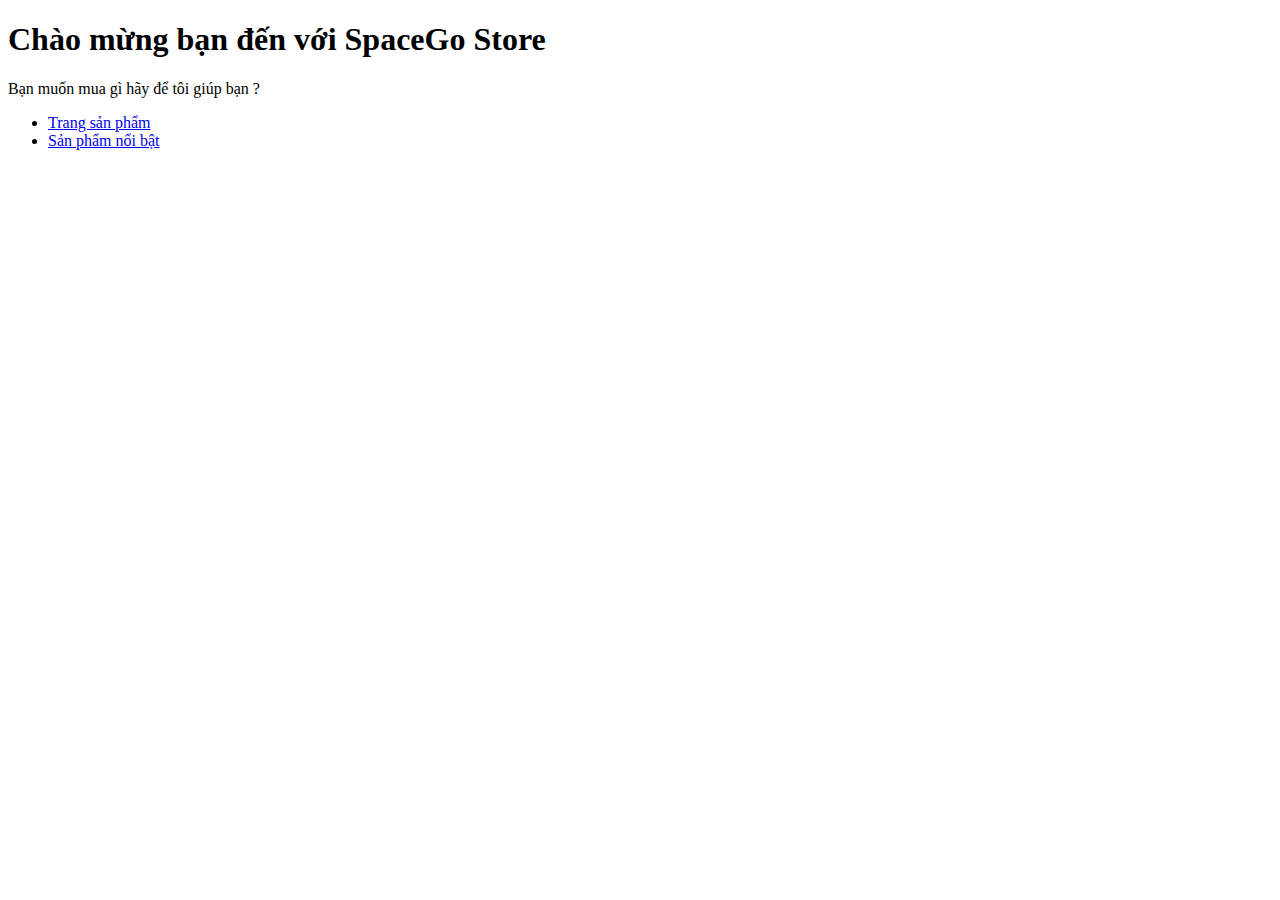
<file: src/main/resources/templates/home/index.html>
<!DOCTYPE html>
<html xmlns:th= "http://www.thymeleaf.org"
      xmlns:layout="http://www.ultraq.net.nz/thymeleaf/layout"
      layout:decorate="~{layout}">
<head>
    <meta charset="UTF-8">
    <title>Trang chủ </title>
    <style>
        .section {
            background-image: url("https://images.unsplash.com/photo-1562581870-5b61efe35190?q=80&w=2070&auto=format&fit=crop&ixlib=rb-4.0.3&ixid=M3wxMjA3fDB8MHxwaG90by1wYWdlfHx8fGVufDB8fHx8fA%3D%3D");
            background-positon: center;
            background-size: cover;
        }
    </style>
</head>
<body>
    <div class="section">
        <h1 class="text-center">Chào mừng bạn đến với SpaceGo Store</h1>
        <p>Bạn muốn mua gì hãy để tôi giúp bạn ? </p>
        <ul>
            <li><a href="/products">Trang sản phẩm</a></li>
            <li><a href="/products">Sản phẩm nổi bật </a></li>
        </ul>
    </div>
</body>
</html>
</file>
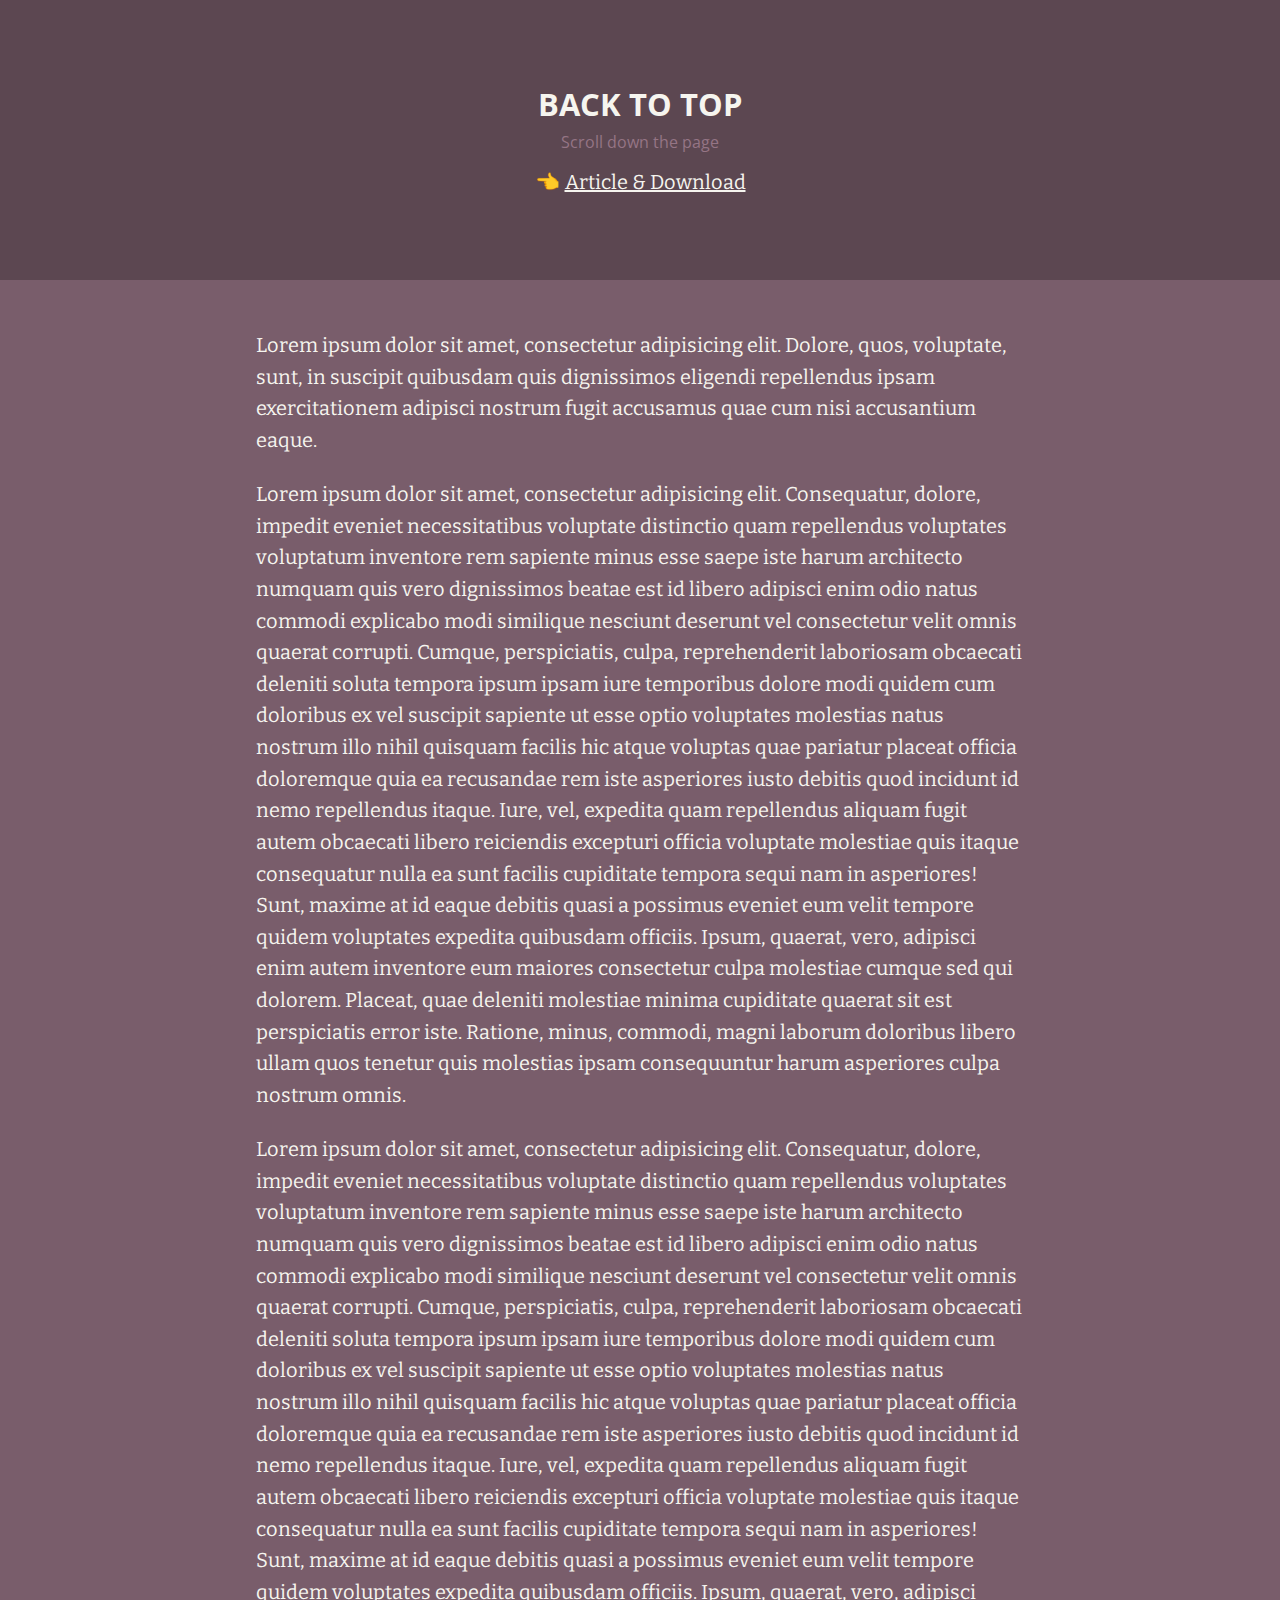
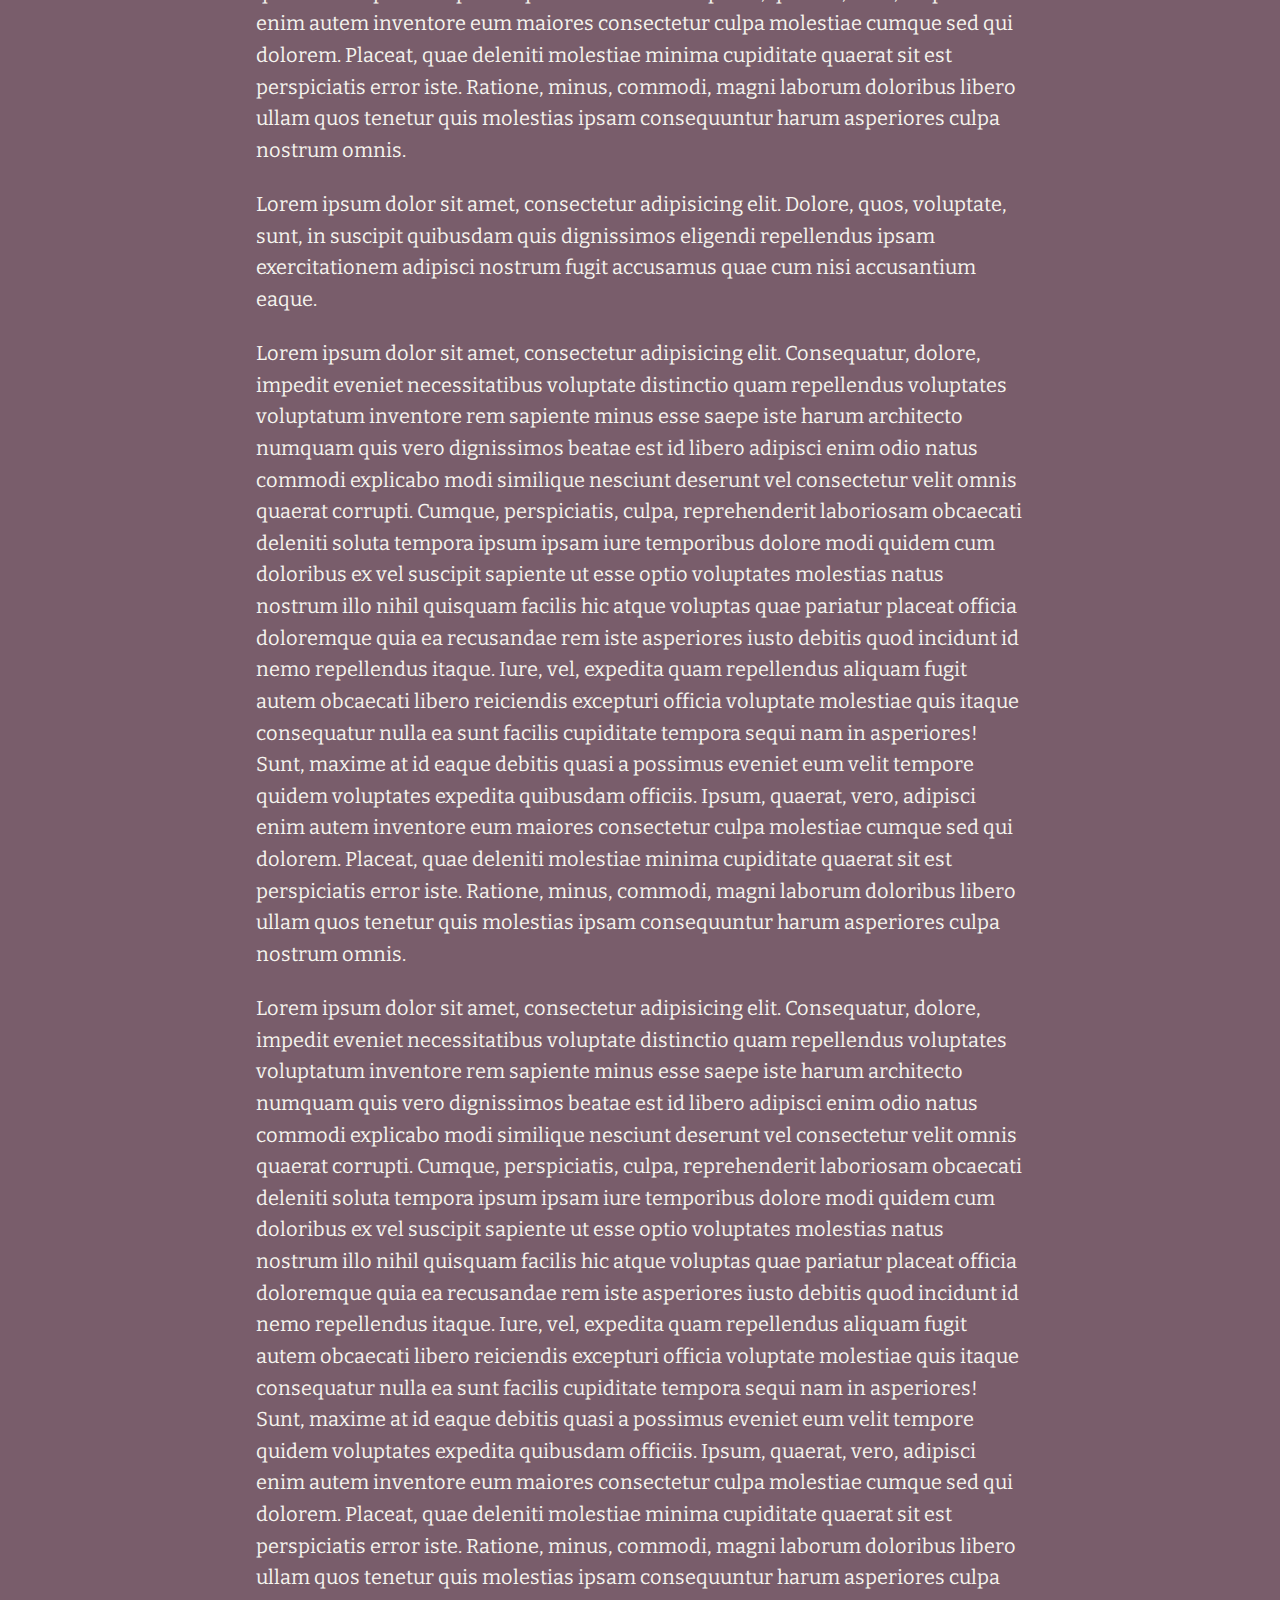
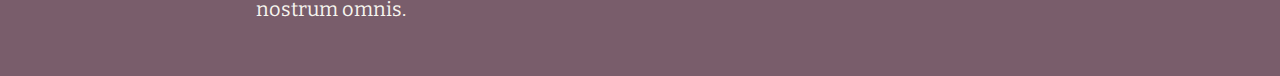
<file: src/main/resources/static/js/back-to-top-master/index.html>
<!doctype html>
<html lang="en">
<head>
  <meta charset="UTF-8">
  <meta name="viewport" content="width=device-width, initial-scale=1">
  <script>document.getElementsByTagName("html")[0].className += " js";</script>
  <link rel="stylesheet" href="assets/css/style.css">
  <title>Back To Top | CodyHouse</title>
</head>
<body>
	<header class="cd-main-header text-center flex flex-column flex-center">
    <h1 class="text-lg">Back to top</h1>
    <p class="text-sm margin-top-xxs margin-bottom-sm">Scroll down the page</p>
    <p class="cd-article-link">👈 <a class="color-inherit" href="https://codyhouse.co/gem/back-to-top">Article &amp; Download</a></p>
  </header>

	<main class="cd-main-content container max-width-sm margin-top-lg margin-bottom-lg">
    <article class="article text-component">
      <p>
        Lorem ipsum dolor sit amet, consectetur adipisicing elit. Dolore, quos, voluptate, sunt, in suscipit quibusdam quis dignissimos eligendi repellendus ipsam exercitationem adipisci nostrum fugit accusamus quae cum nisi accusantium eaque.
      </p>
  
      <p>
        Lorem ipsum dolor sit amet, consectetur adipisicing elit. Consequatur, dolore, impedit eveniet necessitatibus voluptate distinctio quam repellendus voluptates voluptatum inventore rem sapiente minus esse saepe iste harum architecto numquam quis vero dignissimos beatae est id libero adipisci enim odio natus commodi explicabo modi similique nesciunt deserunt vel consectetur velit omnis quaerat corrupti. Cumque, perspiciatis, culpa, reprehenderit laboriosam obcaecati deleniti soluta tempora ipsum ipsam iure temporibus dolore modi quidem cum doloribus ex vel suscipit sapiente ut esse optio voluptates molestias natus nostrum illo nihil quisquam facilis hic atque voluptas quae pariatur placeat officia doloremque quia ea recusandae rem iste asperiores iusto debitis quod incidunt id nemo repellendus itaque. Iure, vel, expedita quam repellendus aliquam fugit autem obcaecati libero reiciendis excepturi officia voluptate molestiae quis itaque consequatur nulla ea sunt facilis cupiditate tempora sequi nam in asperiores! Sunt, maxime at id eaque debitis quasi a possimus eveniet eum velit tempore quidem voluptates expedita quibusdam officiis. Ipsum, quaerat, vero, adipisci enim autem inventore eum maiores consectetur culpa molestiae cumque sed qui dolorem. Placeat, quae deleniti molestiae minima cupiditate quaerat sit est perspiciatis error iste. Ratione, minus, commodi, magni laborum doloribus libero ullam quos tenetur quis molestias ipsam consequuntur harum asperiores culpa nostrum omnis.
      </p>
  
      <p>
        Lorem ipsum dolor sit amet, consectetur adipisicing elit. Consequatur, dolore, impedit eveniet necessitatibus voluptate distinctio quam repellendus voluptates voluptatum inventore rem sapiente minus esse saepe iste harum architecto numquam quis vero dignissimos beatae est id libero adipisci enim odio natus commodi explicabo modi similique nesciunt deserunt vel consectetur velit omnis quaerat corrupti. Cumque, perspiciatis, culpa, reprehenderit laboriosam obcaecati deleniti soluta tempora ipsum ipsam iure temporibus dolore modi quidem cum doloribus ex vel suscipit sapiente ut esse optio voluptates molestias natus nostrum illo nihil quisquam facilis hic atque voluptas quae pariatur placeat officia doloremque quia ea recusandae rem iste asperiores iusto debitis quod incidunt id nemo repellendus itaque. Iure, vel, expedita quam repellendus aliquam fugit autem obcaecati libero reiciendis excepturi officia voluptate molestiae quis itaque consequatur nulla ea sunt facilis cupiditate tempora sequi nam in asperiores! Sunt, maxime at id eaque debitis quasi a possimus eveniet eum velit tempore quidem voluptates expedita quibusdam officiis. Ipsum, quaerat, vero, adipisci enim autem inventore eum maiores consectetur culpa molestiae cumque sed qui dolorem. Placeat, quae deleniti molestiae minima cupiditate quaerat sit est perspiciatis error iste. Ratione, minus, commodi, magni laborum doloribus libero ullam quos tenetur quis molestias ipsam consequuntur harum asperiores culpa nostrum omnis.
      </p>
  
      <p>
        Lorem ipsum dolor sit amet, consectetur adipisicing elit. Dolore, quos, voluptate, sunt, in suscipit quibusdam quis dignissimos eligendi repellendus ipsam exercitationem adipisci nostrum fugit accusamus quae cum nisi accusantium eaque.
      </p>
  
      <p>
        Lorem ipsum dolor sit amet, consectetur adipisicing elit. Consequatur, dolore, impedit eveniet necessitatibus voluptate distinctio quam repellendus voluptates voluptatum inventore rem sapiente minus esse saepe iste harum architecto numquam quis vero dignissimos beatae est id libero adipisci enim odio natus commodi explicabo modi similique nesciunt deserunt vel consectetur velit omnis quaerat corrupti. Cumque, perspiciatis, culpa, reprehenderit laboriosam obcaecati deleniti soluta tempora ipsum ipsam iure temporibus dolore modi quidem cum doloribus ex vel suscipit sapiente ut esse optio voluptates molestias natus nostrum illo nihil quisquam facilis hic atque voluptas quae pariatur placeat officia doloremque quia ea recusandae rem iste asperiores iusto debitis quod incidunt id nemo repellendus itaque. Iure, vel, expedita quam repellendus aliquam fugit autem obcaecati libero reiciendis excepturi officia voluptate molestiae quis itaque consequatur nulla ea sunt facilis cupiditate tempora sequi nam in asperiores! Sunt, maxime at id eaque debitis quasi a possimus eveniet eum velit tempore quidem voluptates expedita quibusdam officiis. Ipsum, quaerat, vero, adipisci enim autem inventore eum maiores consectetur culpa molestiae cumque sed qui dolorem. Placeat, quae deleniti molestiae minima cupiditate quaerat sit est perspiciatis error iste. Ratione, minus, commodi, magni laborum doloribus libero ullam quos tenetur quis molestias ipsam consequuntur harum asperiores culpa nostrum omnis.
      </p>
  
      <p>
        Lorem ipsum dolor sit amet, consectetur adipisicing elit. Consequatur, dolore, impedit eveniet necessitatibus voluptate distinctio quam repellendus voluptates voluptatum inventore rem sapiente minus esse saepe iste harum architecto numquam quis vero dignissimos beatae est id libero adipisci enim odio natus commodi explicabo modi similique nesciunt deserunt vel consectetur velit omnis quaerat corrupti. Cumque, perspiciatis, culpa, reprehenderit laboriosam obcaecati deleniti soluta tempora ipsum ipsam iure temporibus dolore modi quidem cum doloribus ex vel suscipit sapiente ut esse optio voluptates molestias natus nostrum illo nihil quisquam facilis hic atque voluptas quae pariatur placeat officia doloremque quia ea recusandae rem iste asperiores iusto debitis quod incidunt id nemo repellendus itaque. Iure, vel, expedita quam repellendus aliquam fugit autem obcaecati libero reiciendis excepturi officia voluptate molestiae quis itaque consequatur nulla ea sunt facilis cupiditate tempora sequi nam in asperiores! Sunt, maxime at id eaque debitis quasi a possimus eveniet eum velit tempore quidem voluptates expedita quibusdam officiis. Ipsum, quaerat, vero, adipisci enim autem inventore eum maiores consectetur culpa molestiae cumque sed qui dolorem. Placeat, quae deleniti molestiae minima cupiditate quaerat sit est perspiciatis error iste. Ratione, minus, commodi, magni laborum doloribus libero ullam quos tenetur quis molestias ipsam consequuntur harum asperiores culpa nostrum omnis.
      </p>
    </article>
	</main>
	
	<a href="#" class="cd-top text-replace js-cd-top">Top</a>
	<script src="assets/js/util.js"></script> <!-- util functions included in the CodyHouse framework -->
  <script src="assets/js/main.js"></script>
</body>
</html>
</file>
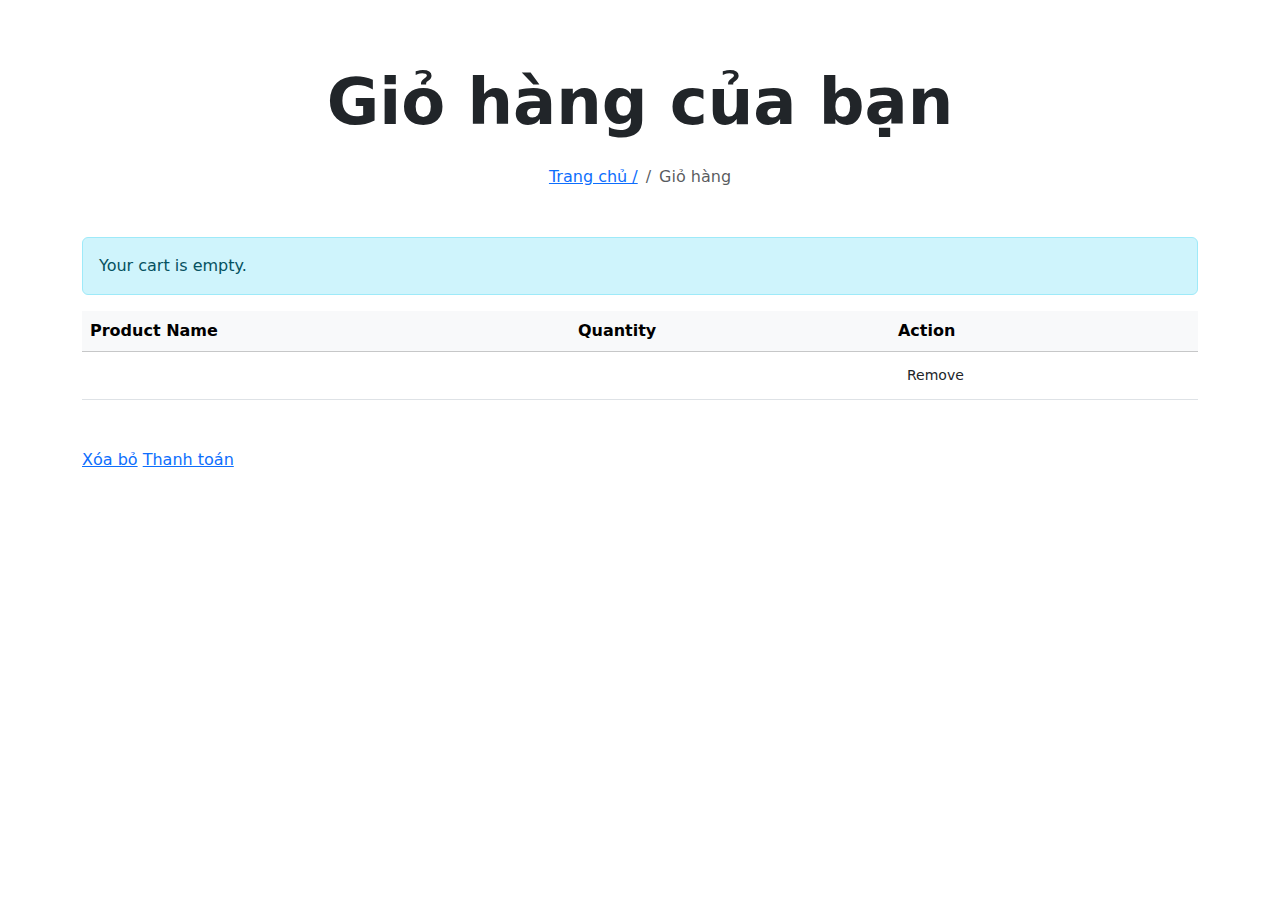
<file: src/main/resources/templates/cart/cart.html>
<!DOCTYPE html>
<html xmlns:th="http://www.thymeleaf.org"
      xmlns:layout="http://www.ultraq.net.nz/thymeleaf/layout"
      layout:decorate="~{layout}">
<head>
    <title th:text="${title} ?: 'Your Cart'">Giỏ hàng của bạn </title>
    <link rel="stylesheet"
          href="https://cdn.jsdelivr.net/npm/bootstrap@5.3.0/dist/css/bootstrap.min.css">
</head>
<body>
<section layout:fragment="content" class="container mt-3">


    <!-- BREADCRUMB -->
    <!-- Header Start -->
    <div class="container-fluid bg-breadcrumb">
        <div class="container text-center py-5" style="max-width: 900px;">
            <h3 class="display-3 mb-4 fw-bolder">
                Giỏ hàng của bạn
            </h3>
            <ol class="breadcrumb justify-content-center mb-0">
                <li class="breadcrumb-item"><a href="/home/index">Trang chủ /</a></li>
                <li class="breadcrumb-item active"> Giỏ hàng </li>
            </ol>
        </div>
    </div>
    <!-- Header End -->
    <!-- /BREADCRUMB -->

    <div th:if="${cartItems.isEmpty()}" class="alert alert-info">Your cart is
        empty.</div>
    <table class="table" th:unless="${cartItems.isEmpty()}">
        <thead class="table-light">
        <tr>
            <th>Product Name</th>
            <th>Quantity</th>
            <th>Action</th>
        </tr>
        </thead>
        <tbody>
        <tr th:each="item : ${cartItems}">
            <td th:text="${item.product.name}"></td>
            <td th:text="${item.quantity}"></td>
            <td>
                <a th:href="@{/cart/remove/{productId}(productId=${item.product.id})}" class="btn btn-
danger btn-sm">Remove</a>

            </td>
        </tr>
        </tbody>
    </table>
    <div class="mt-5">
        <a th:href="@{/cart/clear}" class="primary-btn">Xóa bỏ</a>

        <a th:href="@{/order/checkout}" class="primary-btn mb-3">Thanh toán</a>
    </div>
</section>
</body>
</html>
</file>
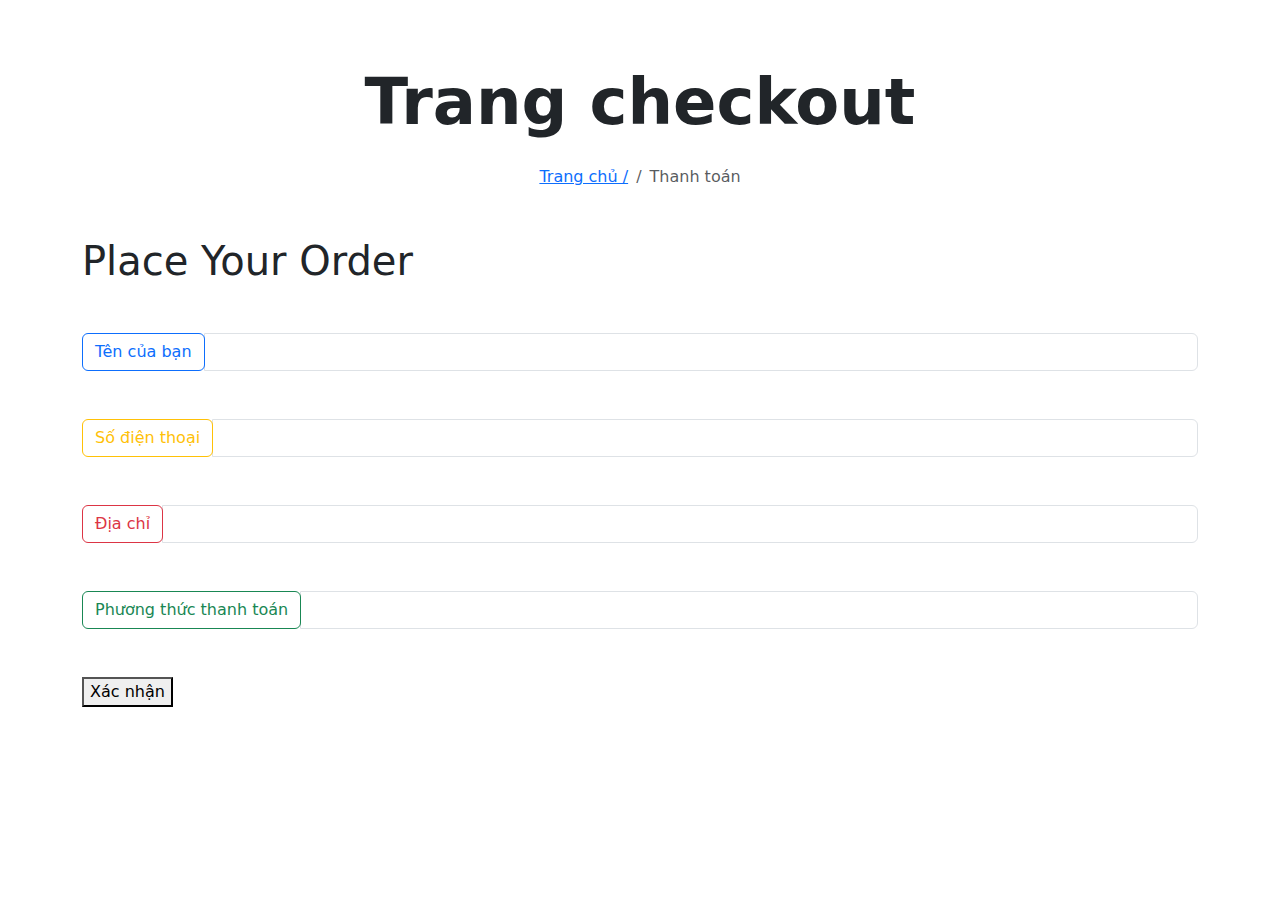
<file: src/main/resources/templates/cart/checkout.html>
<!DOCTYPE html>
<html xmlns:th="http://www.thymeleaf.org"
      xmlns:layout="http://www.ultraq.net.nz/thymeleaf/layout"
      layout:decorate="~{layout}">
<head>
    <title th:text="${title} ?: 'Your Cart'">Thanh toán</title>
    <link rel="stylesheet"
          href="https://cdn.jsdelivr.net/npm/bootstrap@5.3.0/dist/css/bootstrap.min.css">
</head>
<body>
<section layout:fragment="content" class="container mt-3">

    <!-- BREADCRUMB -->
    <!-- Header Start -->
    <div class="container-fluid bg-breadcrumb">
        <div class="container text-center py-5" style="max-width: 900px;">
            <h3 class="display-3 mb-4 fw-bolder">
                Trang checkout
            </h3>
            <ol class="breadcrumb justify-content-center mb-0">
                <li class="breadcrumb-item"><a href="/home/index">Trang chủ /</a></li>
                <li class="breadcrumb-item active"> Thanh toán </li>
            </ol>
        </div>
    </div>
    <!-- Header End -->
    <!-- /BREADCRUMB -->
    <h1>Place Your Order</h1>
    <form th:action="@{/order/submit}" method="post">
        <div class="input-group mt-5">
            <div class="input-group-prepared">
                <button class="btn btn-outline-primary">
                   Tên của bạn
                </button>
            </div>
            <input type="text" id="customerName" name="customerName" class="form-control" required>
        </div>
        <div class="input-group mt-5">
            <div class="input-group-prepared">
                <button class="btn btn-outline-warning">
                    Số điện thoại
                </button>
            </div>
            <input type="text" id="customerPhone" name="customerPhone" class="form-control" required>
        </div>
        <div class="input-group mt-5">
            <div class="input-group-prepared">
                <button class="btn btn-outline-danger">
                    Địa chỉ
                </button>
            </div>
            <input type="text" id="customerAddress" name="customerAddress" class="form-control" required>
        </div>
        <div class="input-group mt-5">
            <div class="input-group-prepared">
                <button class="btn btn-outline-success">
                    Phương thức thanh toán
                </button>
            </div>
            <input type="text" id="customerMethod" name="customerMethod" class="form-control" required>
        </div>



<!--        <div class="mb-3 ">-->
<!--            <label for="customerName" class="form-label"> Tên của bạn :</label>-->

<!--            <input type="text" id="customerName" name="customerName" class="form-control" required>-->

<!--        </div>-->
<!--        <div class="mb-3 ">-->
<!--            <label for="customerPhone" class="form-label"> Số điện thoại :</label>-->

<!--            <input type="text" id="customerPhone" name="customerPhone" class="form-control" required>-->

<!--        </div>-->
<!--        <div class="mb-3 ">-->
<!--            <label for="customerAddress" class="form-label">Địa chỉ :</label>-->

<!--            <input type="text" id="customerAddress" name="customerAddress" class="form-control" required>-->

<!--        </div>-->
<!--        <div class="mb-3 ">-->
<!--            <label for="customerMethod" class="form-label">Phương thức thanh toán :</label>-->

<!--            <input type="text" id="customerMethod" name="customerMethod" class="form-control" required>-->

<!--        </div>-->
        <button type="submit" class="primary-btn mt-5">Xác nhận</button>
    </form>
</section>
</body>
</html>
</file>
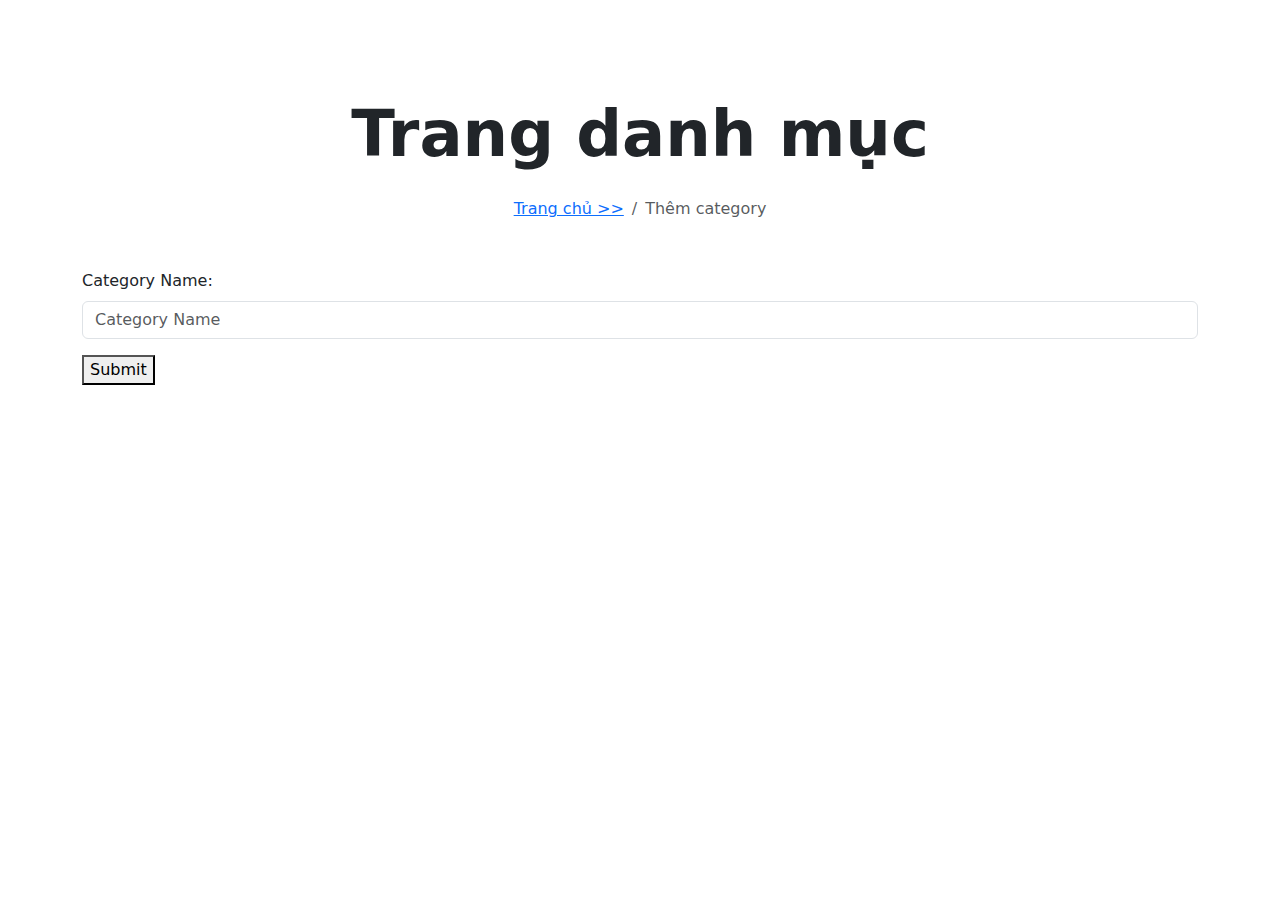
<file: src/main/resources/templates/categories/add-category.html>
<!DOCTYPE html>
<html xmlns:th="http://www.thymeleaf.org" xmlns:layout="http://www.ultraq.net.nz/thymeleaf/layout" layout:decorate="~{layout}">
<head>
    <title>Form Thêm Category</title>
    <link rel="stylesheet" href="https://cdn.jsdelivr.net/npm/bootstrap@5.3.0/dist/css/bootstrap.min.css">
</head>
<body>
<section layout:fragment="content" class="container mt-5">
    <!-- BREADCRUMB -->
    <!-- Header Start -->
    <div class="container-fluid bg-breadcrumb">
        <div class="container text-center py-5" style="max-width: 900px;">
            <h3 class=" display-3 mb-4 fw-bolder">
                Trang danh mục
            </h3>
            <ol class="breadcrumb justify-content-center mb-0">
                <li class="breadcrumb-item"><a href="/home/index">Trang chủ >></a></li>
                <li class="breadcrumb-item active">Thêm category</li>
            </ol>
        </div>
    </div>
    <!-- Header End -->
    <!-- /BREADCRUMB -->
<!--    <h1 class="mb-4">Form Category</h1>-->
    <form th:action="@{/categories/add}" th:object="${category}" method="post" enctype="multipart/form-data">
        <div class="mb-3">
            <label for="name" class="form-label">Category Name:</label>
            <input type="text" id="name" th:field="*{name}" class="form-control" placeholder="Category Name"/>
            <div class="text-danger" th:if="${#fields.hasErrors('name')}" th:errors="*{name}"></div>
        </div>
        <button type="submit" class="primary-btn">Submit</button>
    </form>
</section>
<script src="https://cdn.jsdelivr.net/npm/bootstrap@5.3.0/dist/js/bootstrap.bundle.min.js"></script>
</body>
</html>
</file>
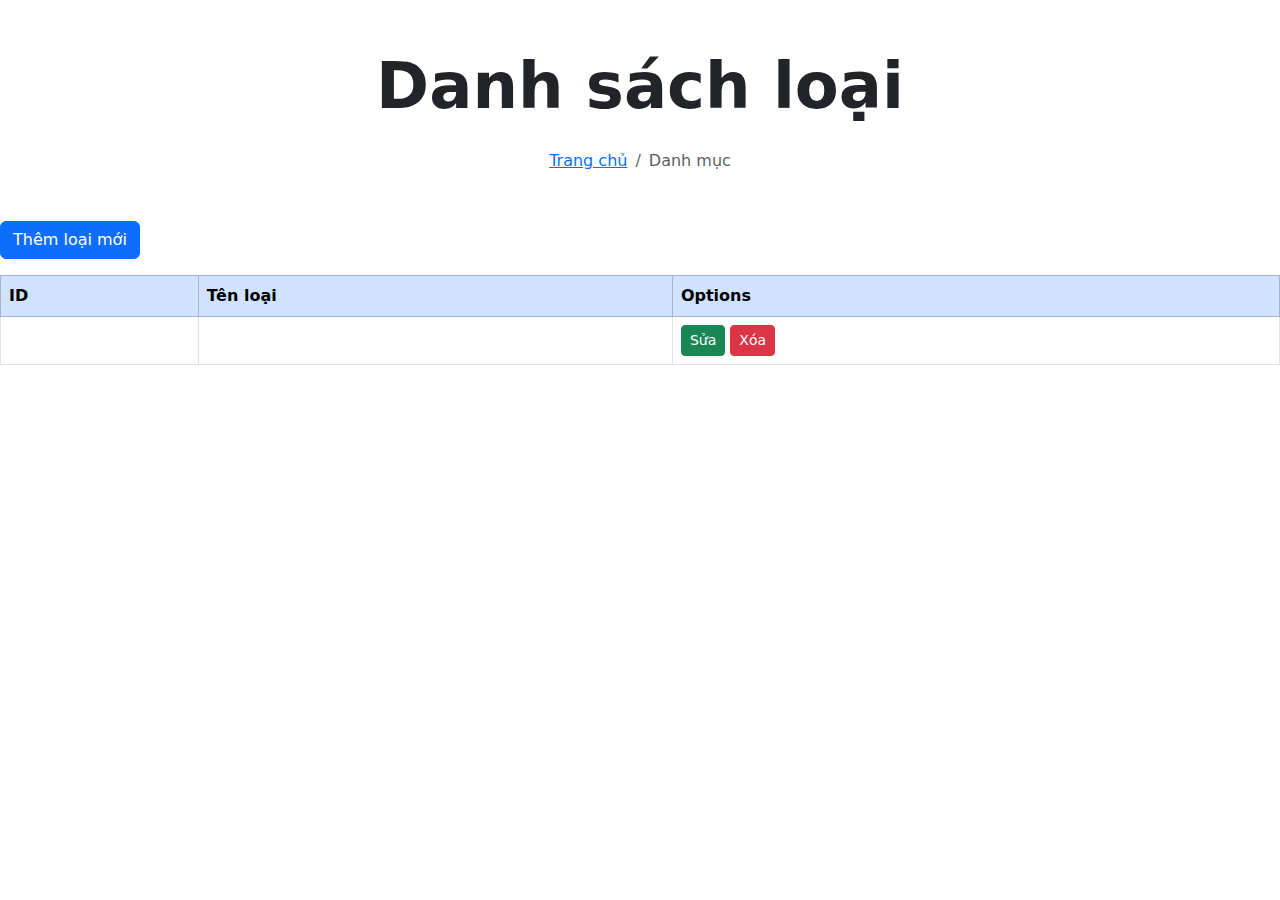
<file: src/main/resources/templates/categories/categories-list.html>
<!DOCTYPE html>
<html xmlns:th="http://www.thymeleaf.org" xmlns:layout="http://www.ultraq.net.nz/thymeleaf/layout" layout:decorate="~{layout}">
<head>
    <title th:text="${title} ?: 'Kết Quả'">Kết Quả</title>
    <link rel="stylesheet" href="https://cdn.jsdelivr.net/npm/bootstrap@5.3.0/dist/css/bootstrap.min.css">
</head>
<body>
<section layout:fragment="content">
    <!-- BREADCRUMB -->
    <!-- Header Start -->
    <div class="container-fluid bg-breadcrumb">
        <div class="container text-center py-5" style="max-width: 900px;">
            <h3 class="display-3 mb-4 fw-bolder">
                Danh sách loại
            </h3>
            <ol class="breadcrumb justify-content-center mb-0">
                <li class="breadcrumb-item"><a href="/home/index">Trang chủ</a></li>
                <li class="breadcrumb-item active ">Danh mục</li>
            </ol>
        </div>
    </div>
    <!-- Header End -->
    <!-- /BREADCRUMB -->
<!--    <h1>Categories List</h1>-->
    <div>
        <a th:href="@{/categories/add}" class="btn btn-primary mb-3">Thêm loại mới</a>
    </div>
    <table class="table table-bordered table-hover">
        <thead class="table-primary">
        <tr>
            <th>ID</th>
            <th>Tên loại</th>
            <th>Options</th>
        </tr>
        </thead>
        <tbody>
        <tr th:each="category : ${categories}">
            <td th:text="${category.id}"></td>
            <td th:text="${category.name}"></td>
            <td>
                <a th:href="@{/categories/edit/{id}(id=${category.id})}" class="btn btn-success btn-sm">Sửa</a>
                <a th:href="@{/categories/delete/{id}(id=${category.id})}" class="btn btn-danger btn-sm" onclick="return confirm('Bạn có chắc không ?')">Xóa</a>
            </td>
        </tr>
        </tbody>
    </table>
</section>
</body>
</html>
</file>
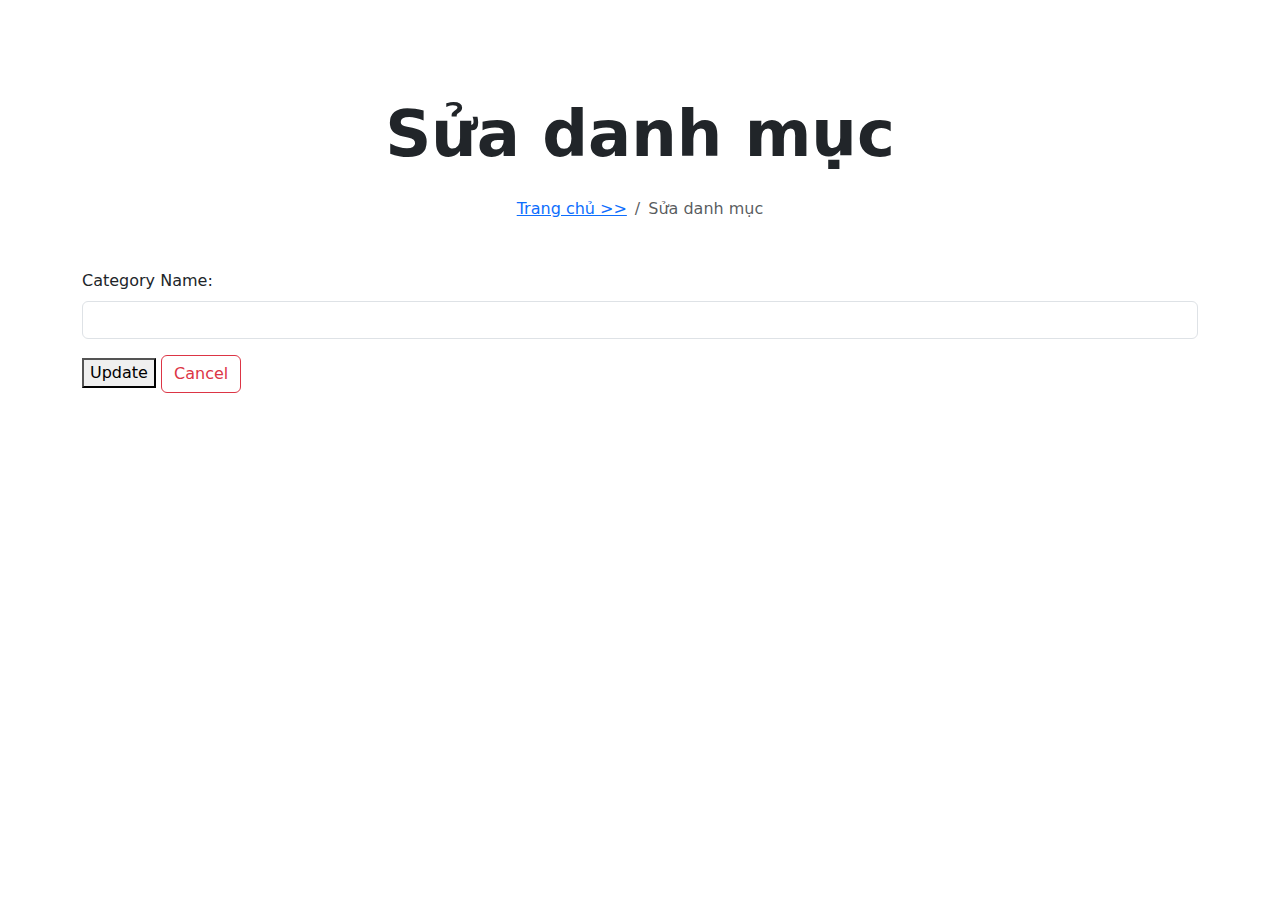
<file: src/main/resources/templates/categories/update-category.html>
<!DOCTYPE html>
<html xmlns:th="http://www.thymeleaf.org" xmlns:layout="http://www.ultraq.net.nz/thymeleaf/layout" layout:decorate="~{layout}">
<head>
    <title> Cập nhật </title>
    <link rel="stylesheet" href="https://cdn.jsdelivr.net/npm/bootstrap@5.3.0/dist/css/bootstrap.min.css">
</head>
<body>
<section layout:fragment="content" class="container mt-5">
    <!-- BREADCRUMB -->
    <!-- Header Start -->
    <div class="container-fluid bg-breadcrumb">
        <div class="container text-center py-5" style="max-width: 900px;">
            <h3 class="display-3 mb-4 fw-bolder">
                Sửa danh mục
            </h3>
            <ol class="breadcrumb justify-content-center mb-0">
                <li class="breadcrumb-item"><a href="#">Trang chủ >></a></li>
                <li class="breadcrumb-item active ">Sửa danh mục </li>
            </ol>
        </div>
    </div>
    <!-- Header End -->
    <!-- /BREADCRUMB -->
<!--    <h1 class="mb-4">Update Category</h1>-->
    <form th:action="@{/categories/update/{id}(id=${category.id})}" th:object="${category}" method="post" class="needs-validation" novalidate>
        <div class="mb-3">
            <label for="name" class="form-label">Category Name:</label>
            <input type="text" th:field="*{name}" class="form-control" id="name" required>
            <div class="invalid-feedback" th:if="${#fields.hasErrors('name')}" th:errors="*{name}">Valid name is required.</div>
        </div>
        <button type="submit" class="primary-btn">Update</button>
        <a th:href="@{/categories}" class="btn btn-outline-danger">Cancel</a>
    </form>
</section>
<script src="https://cdn.jsdelivr.net/npm/bootstrap@5.3.0/dist/js/bootstrap.bundle.min.js"></script>
</body>
</html>
</file>
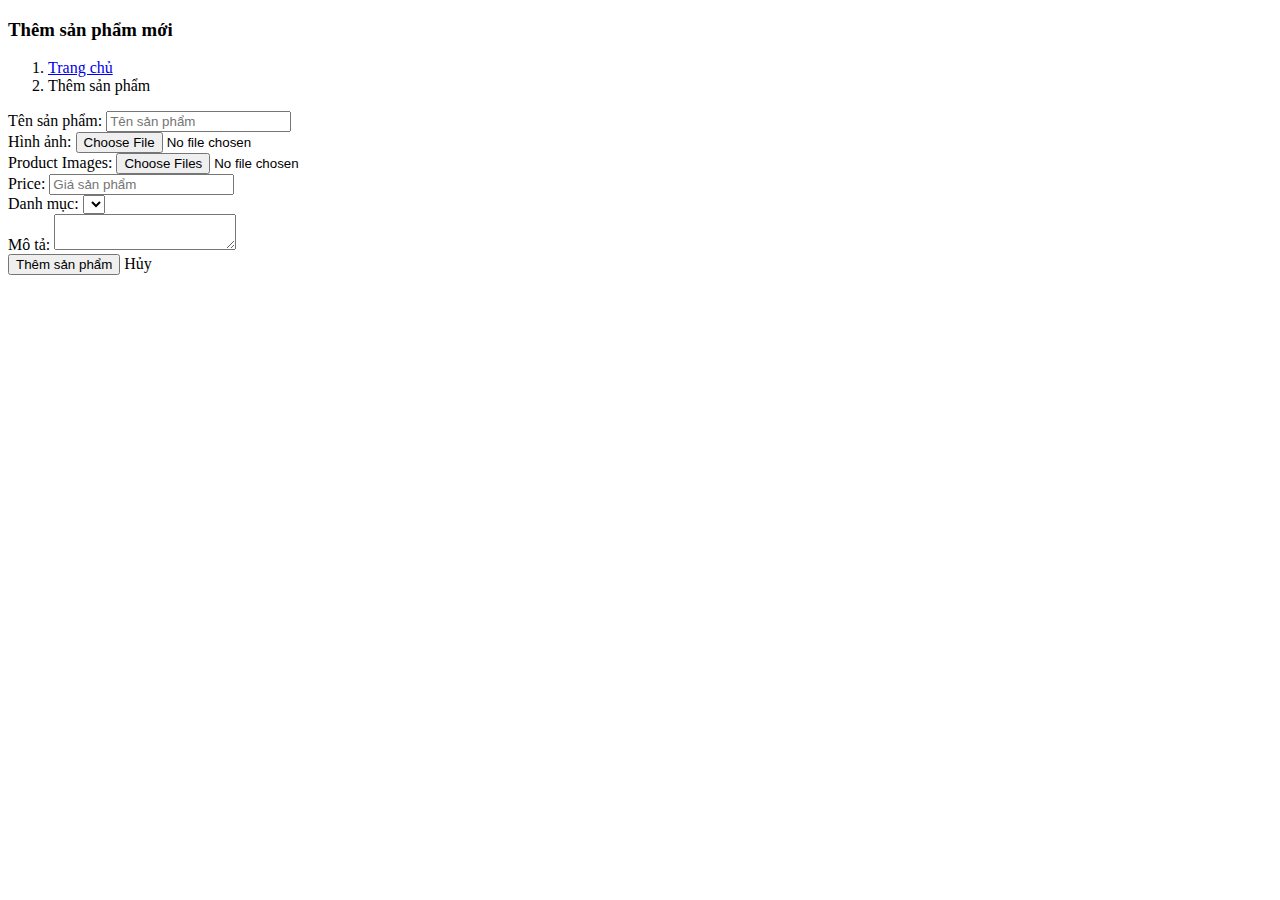
<file: src/main/resources/templates/products/add-product.html>
<!DOCTYPE html>
<html xmlns:th="http://www.thymeleaf.org"
      xmlns:layout="http://www.ultraq.net.nz/thymeleaf/layout"
      layout:decorate="~{layout}">
<head>
    <title>Add Product</title>
<!--    <link rel="stylesheet"-->
<!--          href="https://cdn.jsdelivr.net/npm/bootstrap@5.3.0/dist/css/bootstrap.min.css">-->
</head>
<body>
<section layout:fragment="content" class="container mt-5">
    <!-- BREADCRUMB -->
    <!-- Header Start -->
    <div class="container-fluid bg-breadcrumb">
        <div class="container text-center py-5" style="max-width: 900px;">
            <h3 class="display-3 mb-4 fw-bolder">
               Thêm sản phẩm mới
            </h3>
            <ol class="breadcrumb justify-content-center mb-0">
                <li class="breadcrumb-item"><a href="#">Trang chủ</a></li>
                <li class="breadcrumb-item active">Thêm sản phẩm</li>
            </ol>
        </div>
    </div>
    <!-- Header End -->
    <!-- /BREADCRUMB -->
<!--    <h1 class="text-white">Add New Product</h1>-->
    <form th:action="@{/products/add}" th:object="${product}" method="post" enctype="multipart/form-data"
          class="needs-validation" novalidate>
        <div class="mb-3">
            <label for="name" class="form-label">Tên sản phẩm:</label>
            <input type="text" th:field="*{name}" class="form-control" id="name"
                   required placeholder="Tên sản phẩm">
            <div class="text-danger" th:if="${#fields.hasErrors('name')}"
                 th:errors="*{name}"></div>
        </div>
        <div class="mb-3">
            <label for="mainImage" class="form-label">Hình ảnh:</label>
            <input type="file"  class="form-control" id="mainImage" name="mainImage" required placeholder="hinh anh">
        </div>
        <div class="mb-3">
            <label for="productimages" class="form-label">Product Images:</label>
            <input type="file" id="productimages" multiple accept="image/*" name="productimages" class="form-control"/>
        </div>
        <div class="mb-3">
            <label for="price" class="form-label">Price:</label>
            <input type="text" th:field="*{price}" class="form-control" id="price"
                   required placeholder="Giá sản phẩm">
        </div>
        <div class="mb-3">
            <label for="category" class="form-label">Danh mục:</label>
            <select th:field="*{category}" class="form-control" id="category" placeholder="Danh mục">
                <option th:each="category : ${categories}"
                        th:value="${category.id}" th:text="${category.name}"></option>
            </select>
        </div>
        <div class="mb-3">
            <label for="description" class="form-label">Mô tả:</label>
            <textarea th:field="*{description}" class="form-control"
                      id="description" required placeholder="Mô tả">

            </textarea>
        </div>
        <button type="submit" class="primary-btn">Thêm sản phẩm </button>
        <a th:href="@{/products}" class="btn btn-outline-danger">Hủy </a>
    </form>
</section>
<script
        src="https://cdn.jsdelivr.net/npm/bootstrap@5.3.0/dist/js/bootstrap.bundle.min.js">
</script>
</body>
</html>
</file>
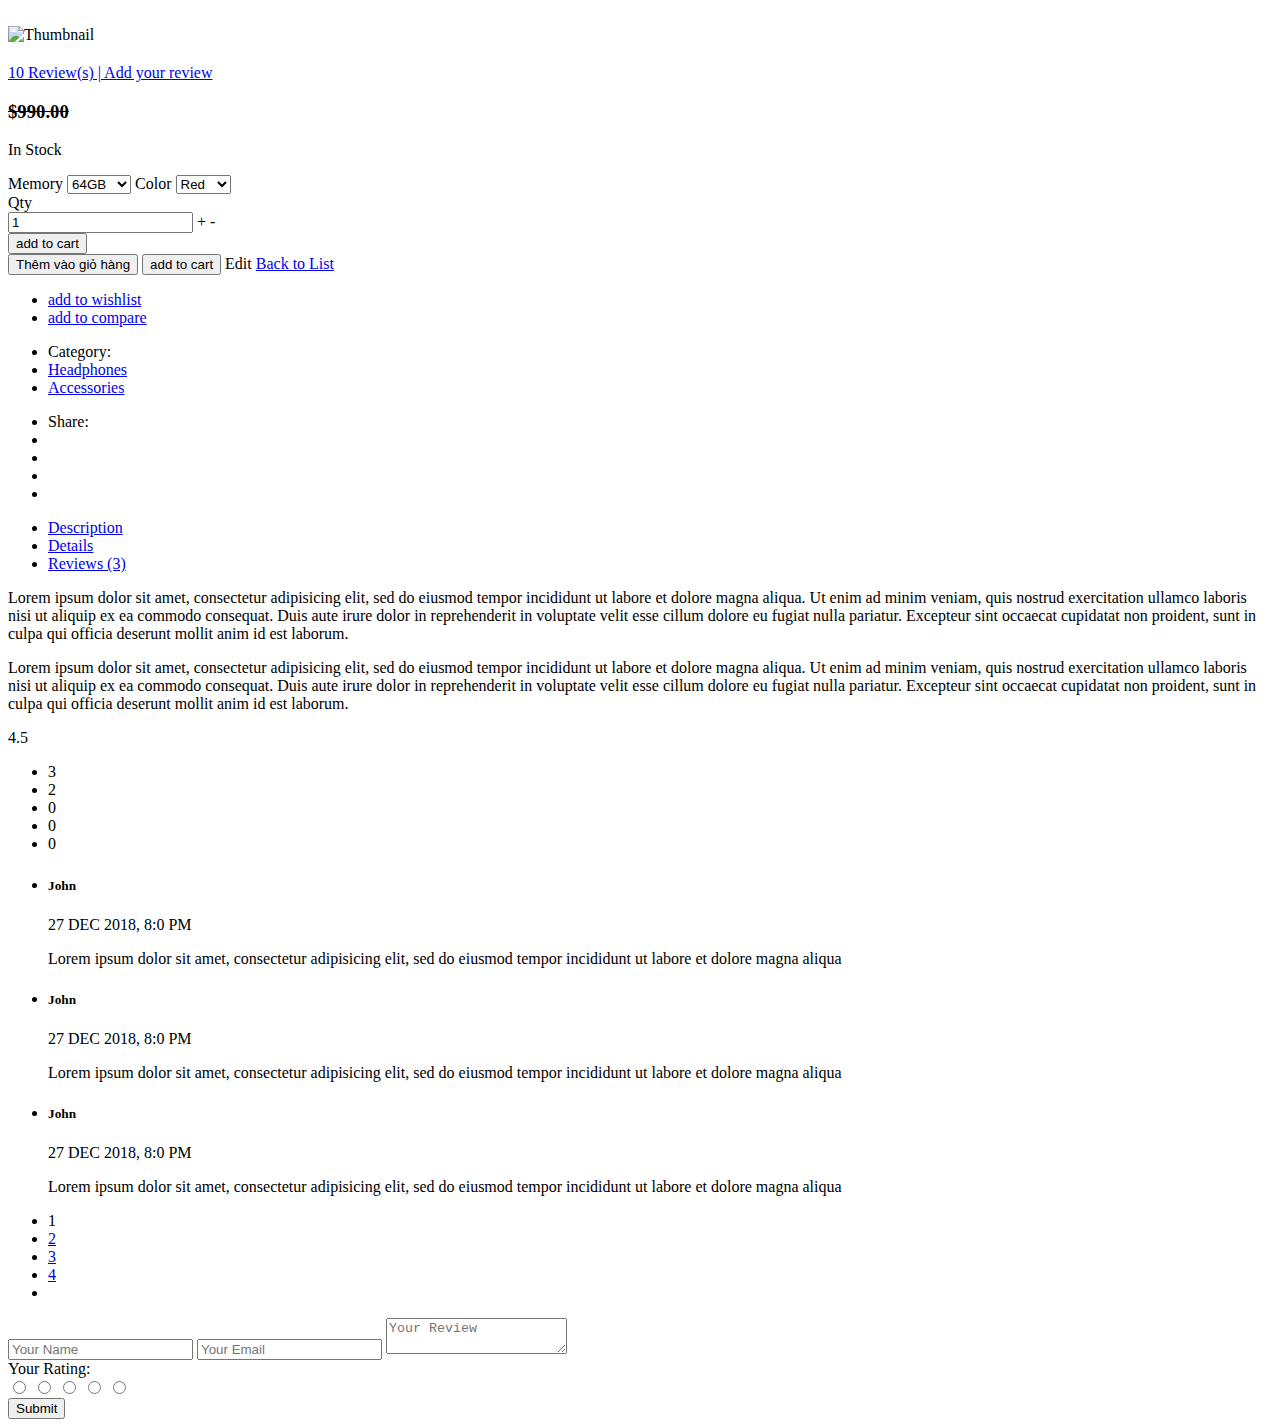
<file: src/main/resources/templates/products/product-detail.html>
<!DOCTYPE html>
<html xmlns:th="http://www.thymeleaf.org"
      xmlns:sec="http://www.thymeleaf.org/extras/spring-security5"
      xmlns:layout="http://www.ultraq.net.nz/thymeleaf/layout"
      layout:decorate="~{layout}"
      lang="vi">
<head>
    <title>Chi tiết sản phẩm</title>
</head>
<body>
<section layout:fragment="content">
    <!-- SECTION -->
    <div class="py-5 my-5">
        <div class="container" th:object="${product}" >
            <div class="row">
                <!-- Product main img -->
                <div class="col-md-5 col-md-push-2">
                    <div id="product-main-img">
                        <div class="product-preview">
                            <img id="mainImage" th:src="@{${product.mainImage}}" alt="" >
                        </div>
                    </div>
                </div>
                <!-- /Product main img -->

                <!-- Product thumb imgs -->
                <div class="col-md-2 col-md-pull-5">
                    <div id="product-imgs">
                        <div th:each="image : ${product.images}" class="product-preview">
                            <img th:src="@{${image.imagePath}}" alt="Thumbnail" class="thumbnail">
                        </div>
                    </div>
                </div>
                <!-- /Product thumb imgs -->

                <!-- Product details -->
                <div class="col-md-5">
                    <div class="product-details">
                        <h2 class="product-name" th:text="${product.name}"></h2>
                        <div>
                            <div class="product-rating">
                                <i class="fa fa-star"></i>
                                <i class="fa fa-star"></i>
                                <i class="fa fa-star"></i>
                                <i class="fa fa-star"></i>
                                <i class="fa fa-star-o"></i>
                            </div>
                            <a class="review-link" href="#">10 Review(s) | Add your review</a>
                        </div>

<!--                        <form class="addToCartForm" th:action="@{/cart/add}" method="post"-->
<!--                              sec:authorize="isAuthenticated()">-->
<!--                            <input type="number" name="quantity" min="1" value="1" class="form-control d-inline-block" style="width: 50px;">-->
<!--                            <input type="hidden" th:value="${product.id}"-->
<!--                                   name="productId"/>-->
<!--                            <button type="submit" class="add-to-cart-btn">Thêm Vào Giỏ</button>-->
<!--                            <div>-->
<!--                                <a class="add-to-cart-btn" href="/products/product-list">Trở về</a>-->
<!--                            </div>-->
<!--                        </form>-->

                        <div>
                            <h3 class="product-price" th:text="${product.price}"><del class="product-old-price">$990.00</del></h3>
                            <span class="product-available">In Stock</span>
                        </div>
                        <p th:text="${product.description}"></p>
                        <p th:text="${product.category.name}"></p>
                        <div class="product-options">
                            <label>
                                Memory
                                <select class="input-select">
                                    <option value="0">64GB</option>
                                    <option value="1">128GB</option>
                                </select>
                            </label>
                            <label>
                                Color
                                <select class="input-select">
                                    <option value="0">Red</option>
                                    <option value="1">Black</option>
                                </select>
                            </label>

                        </div>

                        <div class="add-to-cart">
                             <div class="qty-label" >
                            Qty
                            <div class="input-number">
                                <input type="number" value="1">
                                <span class="qty-up">+</span>
                                <span class="qty-down">-</span>
                            </div>
                        </div>
                            <button class="add-to-cart-btn"><a><i class="fa fa-shopping-cart"></i> add to cart</a></button>
                            <div class="add-to-cart">
                                 <a class="primary-btn">
    <!--                                 class="add-to-cart-btn"-->
                                 <button >
                                    <i class="fa fa-shopping-cart"></i> Thêm vào giỏ hàng
                                </button>
                            </a>
                                <button  class="add-to-cart-btn addToCartBtn btn--success" ><i class="fa fa-shopping-cart"></i> add to cart</button>
                                <a class="btn-action">Edit</a>
                                <a href="product-list.html" class="btn-action">Back to List</a>
                            </div>


                        </div>

                        <ul class="product-btn">
                            <li><a href="#"><i class="fa-regular fa-heart"></i> add to wishlist</a></li>
                            <li><a href="#"><i class="fa fa-exchange"></i> add to compare</a></li>
                        </ul>

                        <ul class="product-links">
                            <li>Category:</li>
                            <li><a href="#">Headphones</a></li>
                            <li><a href="#">Accessories</a></li>
                        </ul>

                        <ul class="product-links">
                            <li>Share:</li>
                            <li><a href="#"><i class="fa-brands fa-facebook"></i></a></li>
                            <li><a href="#"><i class="fa-brands fa-twitter"></i></a></li>
                            <li><a href="#"><i class="fa-brands fa-google-plus"></i></a></li>
                            <li><a href="#"><i class="fa-brands fa-envelope"></i></a></li>
                        </ul>

                    </div>
                </div>
                <!-- /Product details -->
                <!-- Product tab -->
                <div class="col-md-12">
                    <div id="product-tab">
                        <!-- product tab nav -->
                        <ul class="tab-nav">
                            <li class="active"><a data-toggle="tab" href="#tab1">Description</a></li>
                            <li><a data-toggle="tab" href="#tab2">Details</a></li>
                            <li><a data-toggle="tab" href="#tab3">Reviews (3)</a></li>
                        </ul>
                        <!-- /product tab nav -->
                        <!-- product tab content -->
                        <div class="tab-content">
                            <!-- tab1  -->
                            <div id="tab1" class="tab-pane fade in active">
                                <div class="row">
                                    <div class="col-md-12">
                                        <p>Lorem ipsum dolor sit amet, consectetur adipisicing elit, sed do eiusmod tempor incididunt ut labore et dolore magna aliqua. Ut enim ad minim veniam, quis nostrud exercitation ullamco laboris nisi ut aliquip ex ea commodo consequat. Duis aute irure dolor in reprehenderit in voluptate velit esse cillum dolore eu fugiat nulla pariatur. Excepteur sint occaecat cupidatat non proident, sunt in culpa qui officia deserunt mollit anim id est laborum.</p>
                                    </div>
                                </div>
                            </div>
                            <!-- /tab1  -->
                            <!-- tab2  -->
                            <div id="tab2" class="tab-pane fade in">
                                <div class="row">
                                    <div class="col-md-12">
                                        <p>Lorem ipsum dolor sit amet, consectetur adipisicing elit, sed do eiusmod tempor incididunt ut labore et dolore magna aliqua. Ut enim ad minim veniam, quis nostrud exercitation ullamco laboris nisi ut aliquip ex ea commodo consequat. Duis aute irure dolor in reprehenderit in voluptate velit esse cillum dolore eu fugiat nulla pariatur. Excepteur sint occaecat cupidatat non proident, sunt in culpa qui officia deserunt mollit anim id est laborum.</p>
                                    </div>
                                </div>
                            </div>
                            <!-- /tab2  -->
                            <!-- tab3  -->
                            <div id="tab3" class="tab-pane fade in">
                                <div class="row">
                                    <!-- Rating -->
                                    <div class="col-md-3">
                                        <div id="rating">
                                            <div class="rating-avg">
                                                <span>4.5</span>
                                                <div class="rating-stars">
                                                    <i class="fa fa-star"></i>
                                                    <i class="fa fa-star"></i>
                                                    <i class="fa fa-star"></i>
                                                    <i class="fa fa-star"></i>
                                                    <i class="fa fa-star-o"></i>
                                                </div>
                                            </div>
                                            <ul class="rating">
                                                <li>
                                                    <div class="rating-stars">
                                                        <i class="fa fa-star"></i>
                                                        <i class="fa fa-star"></i>
                                                        <i class="fa fa-star"></i>
                                                        <i class="fa fa-star"></i>
                                                        <i class="fa fa-star"></i>
                                                    </div>
                                                    <div class="rating-progress">
                                                        <div style="width: 80%;"></div>
                                                    </div>
                                                    <span class="sum">3</span>
                                                </li>
                                                <li>
                                                    <div class="rating-stars">
                                                        <i class="fa fa-star"></i>
                                                        <i class="fa fa-star"></i>
                                                        <i class="fa fa-star"></i>
                                                        <i class="fa fa-star"></i>
                                                        <i class="fa fa-star-o"></i>
                                                    </div>
                                                    <div class="rating-progress">
                                                        <div style="width: 60%;"></div>
                                                    </div>
                                                    <span class="sum">2</span>
                                                </li>
                                                <li>
                                                    <div class="rating-stars">
                                                        <i class="fa fa-star"></i>
                                                        <i class="fa fa-star"></i>
                                                        <i class="fa fa-star"></i>
                                                        <i class="fa fa-star-o"></i>
                                                        <i class="fa fa-star-o"></i>
                                                    </div>
                                                    <div class="rating-progress">
                                                        <div></div>
                                                    </div>
                                                    <span class="sum">0</span>
                                                </li>
                                                <li>
                                                    <div class="rating-stars">
                                                        <i class="fa fa-star"></i>
                                                        <i class="fa fa-star"></i>
                                                        <i class="fa fa-star-o"></i>
                                                        <i class="fa fa-star-o"></i>
                                                        <i class="fa fa-star-o"></i>
                                                    </div>
                                                    <div class="rating-progress">
                                                        <div></div>
                                                    </div>
                                                    <span class="sum">0</span>
                                                </li>
                                                <li>
                                                    <div class="rating-stars">
                                                        <i class="fa fa-star"></i>
                                                        <i class="fa fa-star-o"></i>
                                                        <i class="fa fa-star-o"></i>
                                                        <i class="fa fa-star-o"></i>
                                                        <i class="fa fa-star-o"></i>
                                                    </div>
                                                    <div class="rating-progress">
                                                        <div></div>
                                                    </div>
                                                    <span class="sum">0</span>
                                                </li>
                                            </ul>
                                        </div>
                                    </div>
                                    <!-- /Rating -->
                                    <!-- Reviews -->
                                    <div class="col-md-6">
                                        <div id="reviews">
                                            <ul class="reviews">
                                                <li>
                                                    <div class="review-heading">
                                                        <h5 class="name">John</h5>
                                                        <p class="date">27 DEC 2018, 8:0 PM</p>
                                                        <div class="review-rating">
                                                            <i class="fa fa-star"></i>
                                                            <i class="fa fa-star"></i>
                                                            <i class="fa fa-star"></i>
                                                            <i class="fa fa-star"></i>
                                                            <i class="fa fa-star-o empty"></i>
                                                        </div>
                                                    </div>
                                                    <div class="review-body">
                                                        <p>Lorem ipsum dolor sit amet, consectetur adipisicing elit, sed do eiusmod tempor incididunt ut labore et dolore magna aliqua</p>
                                                    </div>
                                                </li>
                                                <li>
                                                    <div class="review-heading">
                                                        <h5 class="name">John</h5>
                                                        <p class="date">27 DEC 2018, 8:0 PM</p>
                                                        <div class="review-rating">
                                                            <i class="fa fa-star"></i>
                                                            <i class="fa fa-star"></i>
                                                            <i class="fa fa-star"></i>
                                                            <i class="fa fa-star"></i>
                                                            <i class="fa fa-star-o empty"></i>
                                                        </div>
                                                    </div>
                                                    <div class="review-body">
                                                        <p>Lorem ipsum dolor sit amet, consectetur adipisicing elit, sed do eiusmod tempor incididunt ut labore et dolore magna aliqua</p>
                                                    </div>
                                                </li>
                                                <li>
                                                    <div class="review-heading">
                                                        <h5 class="name">John</h5>
                                                        <p class="date">27 DEC 2018, 8:0 PM</p>
                                                        <div class="review-rating">
                                                            <i class="fa fa-star"></i>
                                                            <i class="fa fa-star"></i>
                                                            <i class="fa fa-star"></i>
                                                            <i class="fa fa-star"></i>
                                                            <i class="fa fa-star-o empty"></i>
                                                        </div>
                                                    </div>
                                                    <div class="review-body">
                                                        <p>Lorem ipsum dolor sit amet, consectetur adipisicing elit, sed do eiusmod tempor incididunt ut labore et dolore magna aliqua</p>
                                                    </div>
                                                </li>
                                            </ul>
                                            <ul class="reviews-pagination">
                                                <li class="active">1</li>
                                                <li><a href="#">2</a></li>
                                                <li><a href="#">3</a></li>
                                                <li><a href="#">4</a></li>
                                                <li><a href="#"><i class="fa fa-angle-right"></i></a></li>
                                            </ul>
                                        </div>
                                    </div>
                                    <!-- /Reviews -->
                                    <!-- Review Form -->
                                    <div class="col-md-3">
                                        <div id="review-form">
                                            <form class="review-form">
                                                <input class="input" type="text" placeholder="Your Name">
                                                <input class="input" type="email" placeholder="Your Email">
                                                <textarea class="input" placeholder="Your Review"></textarea>
                                                <div class="input-rating">
                                                    <span>Your Rating: </span>
                                                    <div class="stars">
                                                        <input id="star5" name="rating" value="5" type="radio"><label for="star5"></label>
                                                        <input id="star4" name="rating" value="4" type="radio"><label for="star4"></label>
                                                        <input id="star3" name="rating" value="3" type="radio"><label for="star3"></label>
                                                        <input id="star2" name="rating" value="2" type="radio"><label for="star2"></label>
                                                        <input id="star1" name="rating" value="1" type="radio"><label for="star1"></label>
                                                    </div>
                                                </div>
                                                <button class="primary-btn">Submit</button>
                                            </form>
                                        </div>
                                    </div>
                                    <!-- /Review Form -->
                                </div>
                            </div>
                            <!-- /tab3  -->
                        </div>
                        <!-- /product tab content  -->
                    </div>
                </div>
                <!-- /product tab -->
            </div>
            <!-- /row -->
        </div>
        <!-- /container -->
    </div>
</section>
<!-- /SECTION -->
<!--<script>-->
<!--    document.addEventListener('DOMContentLoaded', function () {-->
<!--        const mainImage = document.getElementById('mainImage');-->
<!--        const thumbnails = document.querySelectorAll('.thumbnail');-->

<!--        thumbnails.forEach(thumbnail => {-->
<!--            thumbnail.addEventListener('click', function () {-->
<!--                mainImage.src = this.src;-->
<!--            });-->
<!--        });-->
<!--    });-->
<!--</script>-->
</body>
</html>
</file>
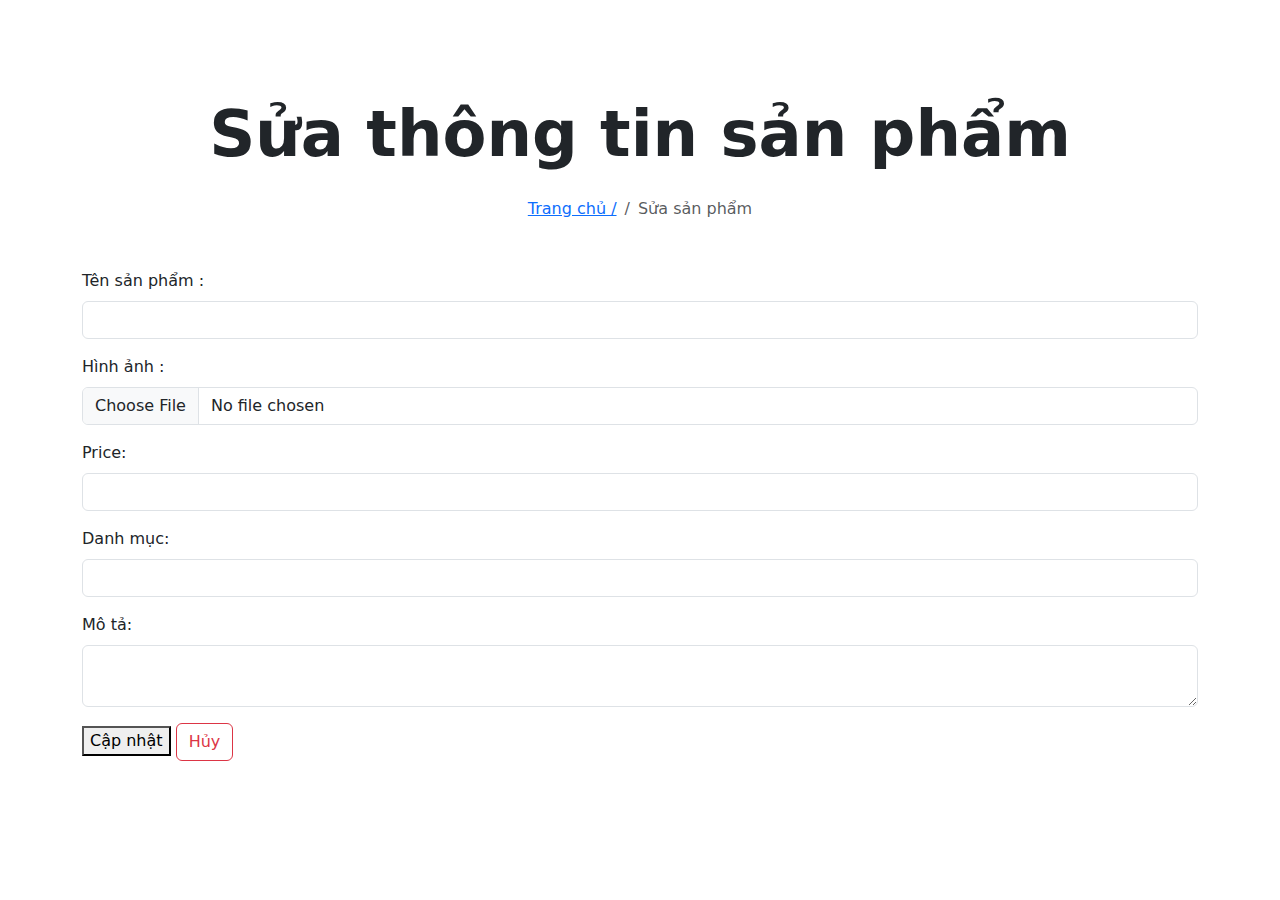
<file: src/main/resources/templates/products/update-product.html>
<!DOCTYPE html>
<html xmlns:th="http://www.thymeleaf.org"
      xmlns:layout="http://www.ultraq.net.nz/thymeleaf/layout"
      layout:decorate="~{layout}">
<head>
    <title>Update Product</title>
    <link rel="stylesheet"
          href="https://cdn.jsdelivr.net/npm/bootstrap@5.3.0/dist/css/bootstrap.min.css">
</head>
<body>
<section layout:fragment="content" class="container mt-5">
    <!-- BREADCRUMB -->
    <!-- Header Start -->
    <div class="container-fluid bg-breadcrumb">
        <div class="container text-center py-5" style="max-width: 900px;">
            <h3 class=" display-3 mb-4 fw-bolder">
                Sửa thông tin sản phẩm
            </h3>
            <ol class="breadcrumb justify-content-center mb-0">
                <li class="breadcrumb-item"><a href="#">Trang chủ /</a></li>
                <li class="breadcrumb-item active">Sửa sản phẩm </li>
            </ol>
        </div>
    </div>
    <!-- Header End -->
    <!-- /BREADCRUMB -->
    <form th:action="@{/products/update/{id}(id=${product.id})}"
          th:object="${product}" method="post" enctype="multipart/form-data" class="needs-validation" novalidate>
        <div class="mb-3">
            <label for="name" class="form-label ">Tên sản phẩm :</label>
            <input type="text" th:field="*{name}" class="form-control" id="name"
                   required>
            <div class="text-danger" th:if="${#fields.hasErrors('name')}"
                 th:errors="*{name}"></div>
        </div>
        <div class="mb-3">
            <label for="mainImage" class="form-label">Hình ảnh :</label>
            <input type="file"  class="form-control" id="mainImage" name="mainImage"
                   required>
           <!-- <div class="text-danger" th:if="${#fields.hasErrors('image')}"
                 th:errors="*{image}"></div>-->
        </div>
        <div class="mb-3">
            <label for="price" class="form-label ">Price:</label>
            <input type="text" th:field="*{price}" class="form-control" id="price"
                   required>
        </div>
        <div class="mb-3">
            <label for="category" class="form-label ">Danh mục:</label>
            <select th:field="*{category}" class="form-control" id="category" placeholder="Danh mục">
                <option th:each="category : ${categories}"
                        th:value="${category.id}" th:text="${category.name}"></option>
            </select>
        </div>
        <div class="mb-3">
            <label for="description" class="form-label">Mô tả:</label>
            <textarea th:field="*{description}" class="form-control"
                      id="description" required></textarea>
        </div>
        <button type="submit" class="primary-btn">Cập nhật </button>
        <a th:href="@{/products}" class="btn btn-outline-danger">Hủy</a>
    </form>
</section>
<script
        src="https://cdn.jsdelivr.net/npm/bootstrap@5.3.0/dist/js/bootstrap.bundle.min.js">
</script>
</body>
</html>
</file>
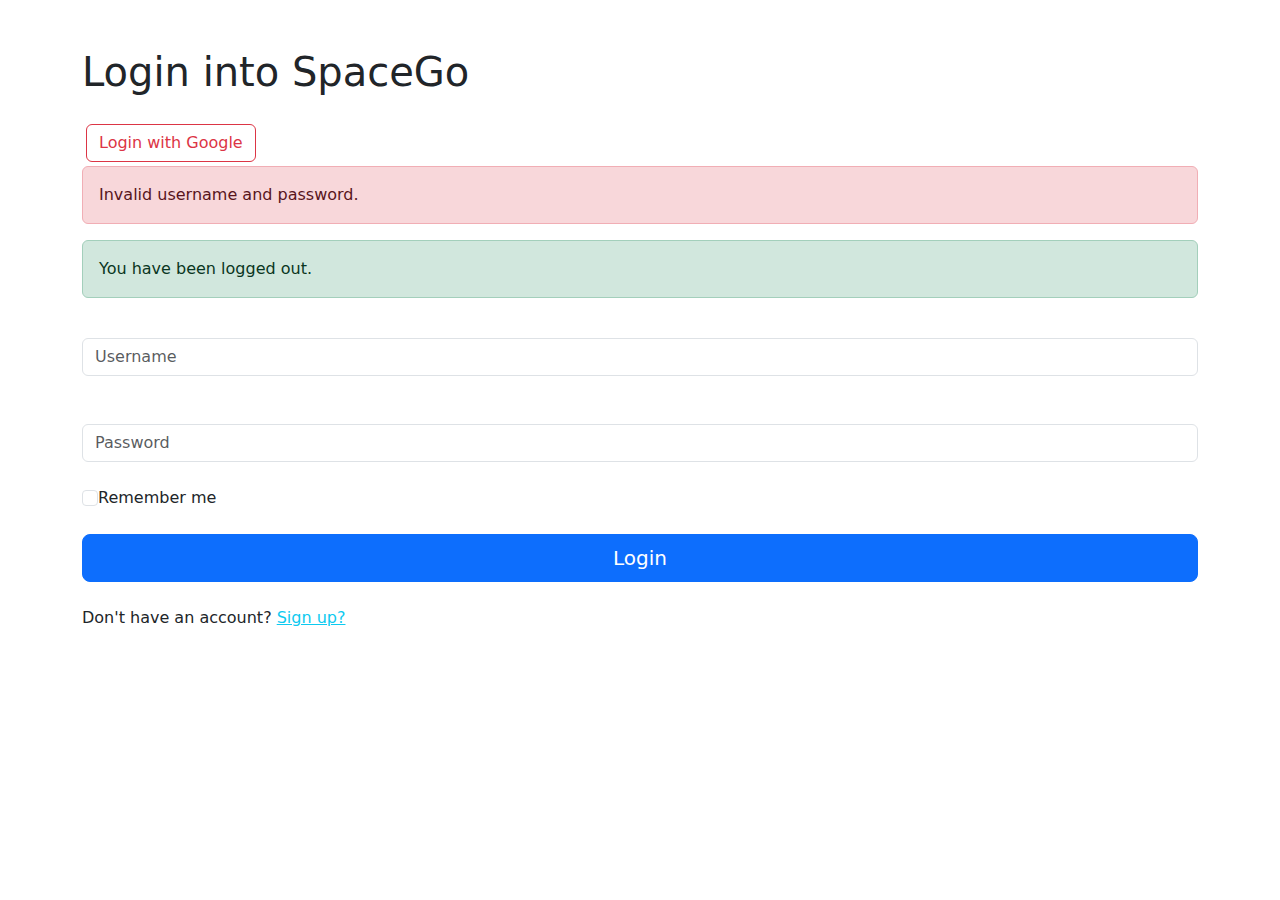
<file: src/main/resources/templates/users/login.html>
<!DOCTYPE html>
<html xmlns="http://www.w3.org/1999/xhtml"
      xmlns:th="http://www.thymeleaf.org"
      xmlns:layout="http://www.ultraq.net.nz/thymeleaf/layout"
      layout:decorate="~{layout}">
<head>
    <title>Login</title>
    <link rel="stylesheet"
          href="https://cdn.jsdelivr.net/npm/bootstrap@5.3.0/dist/css/bootstrap.min.css">
</head>
<body>
<section layout:fragment="content" class="container mt-5">
    <h1 class="mb-4">Login into SpaceGo</h1>

    <a href="/oauth2/authorization/google"
       class="btn btn-outline-danger btn-floating m-1" role="button">
        Login with Google
    </a>
    <form th:action="@{/login}" method="post">
        <div th:if="${param.error}" class="alert alert-danger">
            Invalid username and password.
        </div>
        <div th:if="${param.logout}" class="alert alert-success">
            You have been logged out.
        </div>
        <div class="form-group mb-4">
            <label for="username"></label>
            <input type="text" class="form-control" required id="username"
                   name="username" placeholder="Username">
        </div>
        <div class="form-group mb-4">
            <label for="password"></label>
            <input type="password" class="form-control" required id="password"
                   name="password" placeholder="Password">
        </div>
        <div class="form-check d-flex justify-content-start mb-4">
            <input type="checkbox" class="form-check-input" name="remember-me"
                   id="remember-me">
            <label class="form-check-label" for="remember-me"> Remember me</label>
        </div>
        <div class="d-grid gap-2 form-action">
            <button type="submit" class="btn btn-primary btn-lg btnblock">Login</button>
            <p class="mt-3 mb-0">Don't have an account? <a class="text-info textcenter" th:href="${'/register'}">Sign up?</a> </p>
        </div>
    </form>
</section>
<script
        src="https://cdn.jsdelivr.net/npm/bootstrap@5.3.0/dist/js/bootstrap.bundle.min.js">
</script>
</body>
</html>
</file>
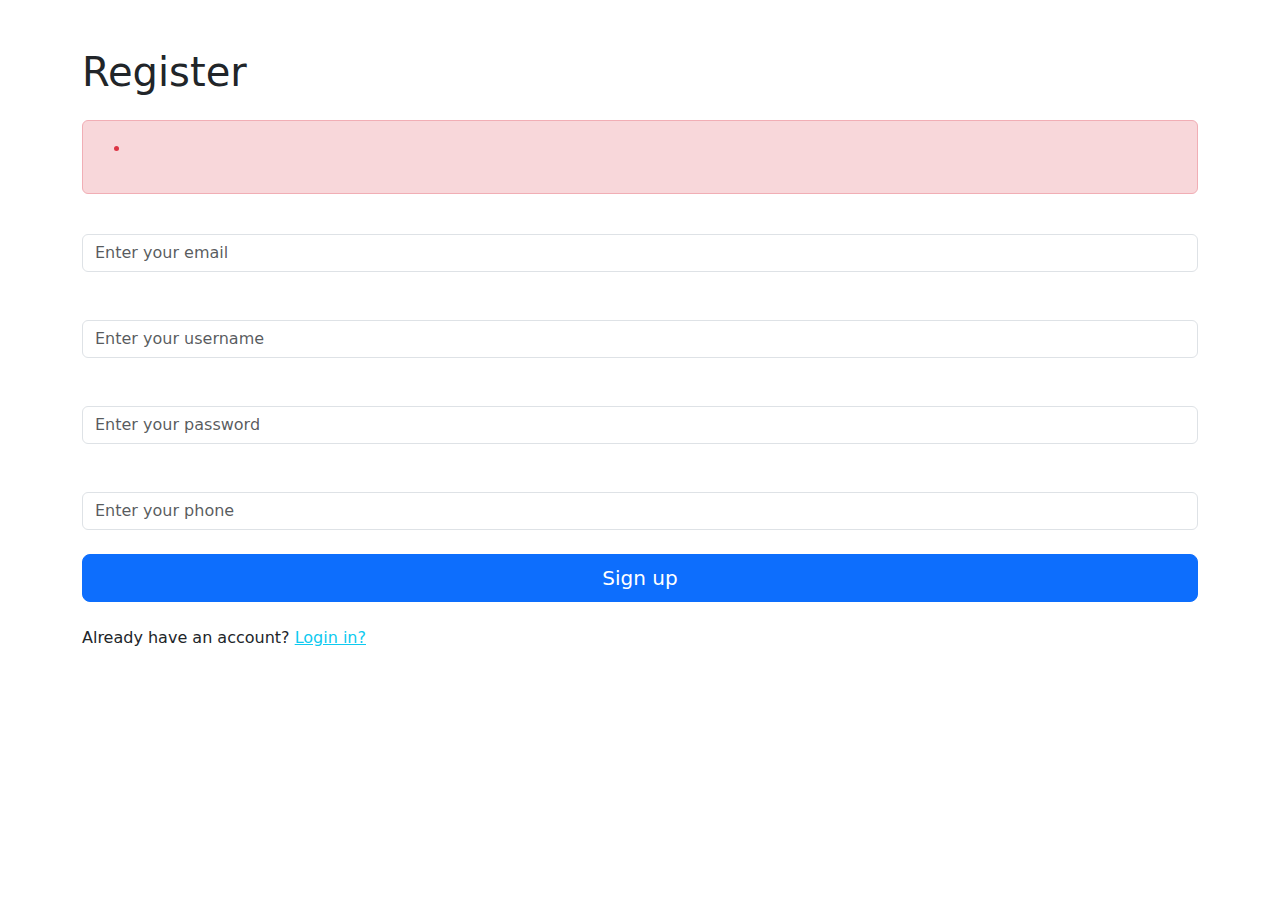
<file: src/main/resources/templates/users/register.html>
<!DOCTYPE html>
<html xmlns:th="http://www.thymeleaf.org"
      xmlns:layout="http://www.ultraq.net.nz/thymeleaf/layout"
      layout:decorate="~{layout}">
<head>
    <title>Register</title>
    <link rel="stylesheet"
          href="https://cdn.jsdelivr.net/npm/bootstrap@5.3.0/dist/css/bootstrap.min.css">
</head>
<body>
<section layout:fragment="content" class="container mt-5">
    <h1 class="mb-4">Register</h1>
    <form th:action="@{/register}" method="post">
        <div th:if="${errors}" class="alert alert-danger justify-content-center"
             role="alert">
            <ul>
                <li th:each="error : ${errors}" th:text="${error}" class="text-danger text-start"></li>
            </ul>
        </div>
        <div class="form-group mb-4">
            <label for="email"></label>
            <input type="email" class="form-control" id="email" name="email"
                   placeholder="Enter your email">
        </div>
        <div class="form-group mb-4">
            <label for="username"></label>
            <input type="text" class="form-control" id="username" name="username"
                   placeholder="Enter your username">
        </div>
        <div class="form-group mb-4">
            <label for="password"></label>
            <input type="password" class="form-control" id="password"
                   name="password" placeholder="Enter your password">
        </div>
        <div class="form-group mb-4">
            <label for="phone"></label>
            <input type="tel" class="form-control" id="phone" name="phone"
                   placeholder="Enter your phone">
        </div>
        <div class="d-grid gap-2 form-action">
            <button type="submit" class="btn btn-primary btn-lg btn-block">Sign
                up</button>
            <p class="mt-3 mb-0">Already have an account? <a class="text-info textcenter" th:href="${'/login'}">Login in?</a></p>
        </div>
    </form>
</section>
<script
        src="https://cdn.jsdelivr.net/npm/bootstrap@5.3.0/dist/js/bootstrap.bundle.min.js">
</script>
</body>
</html>
</file>
<file: src/main/resources/static/js/back-to-top-master/assets/css/style.css>
@import url("https://fonts.googleapis.com/css?family=Bitter|Open+Sans:400,700");*,*::after,*::before{box-sizing:inherit}*{font:inherit}html,body,div,span,applet,object,iframe,h1,h2,h3,h4,h5,h6,p,blockquote,pre,a,abbr,acronym,address,big,cite,code,del,dfn,em,img,ins,kbd,q,s,samp,small,strike,strong,sub,sup,tt,var,b,u,i,center,dl,dt,dd,ol,ul,li,fieldset,form,label,legend,table,caption,tbody,tfoot,thead,tr,th,td,article,aside,canvas,details,embed,figure,figcaption,footer,header,hgroup,menu,nav,output,ruby,section,summary,time,mark,audio,video,hr{margin:0;padding:0;border:0}html{box-sizing:border-box}body{background-color:hsl(0, 0%, 100%);background-color:var(--color-bg, white)}article,aside,details,figcaption,figure,footer,header,hgroup,menu,nav,section,main,form legend{display:block}ol,ul{list-style:none}blockquote,q{quotes:none}button,input,textarea,select{margin:0}.btn,.form-control,.link,.reset{background-color:transparent;padding:0;border:0;border-radius:0;color:inherit;line-height:inherit;-webkit-appearance:none;-moz-appearance:none;appearance:none}select.form-control::-ms-expand{display:none}textarea{resize:vertical;overflow:auto;vertical-align:top}input::-ms-clear{display:none}table{border-collapse:collapse;border-spacing:0}img,video,svg{max-width:100%}[data-theme]{background-color:hsl(0, 0%, 100%);background-color:var(--color-bg, #fff);color:hsl(240, 4%, 20%);color:var(--color-contrast-high, #313135)}:root{--space-unit:  1em;--space-xxxxs: calc(0.125*var(--space-unit));--space-xxxs:  calc(0.25*var(--space-unit));--space-xxs:   calc(0.375*var(--space-unit));--space-xs:    calc(0.5*var(--space-unit));--space-sm:    calc(0.75*var(--space-unit));--space-md:    calc(1.25*var(--space-unit));--space-lg:    calc(2*var(--space-unit));--space-xl:    calc(3.25*var(--space-unit));--space-xxl:   calc(5.25*var(--space-unit));--space-xxxl:  calc(8.5*var(--space-unit));--space-xxxxl: calc(13.75*var(--space-unit));--component-padding: var(--space-md)}:root{--max-width-xxs: 32rem;--max-width-xs:  38rem;--max-width-sm:  48rem;--max-width-md:  64rem;--max-width-lg:  80rem;--max-width-xl:  90rem;--max-width-xxl: 120rem}.container{width:calc(100% - 1.25em);width:calc(100% - 2*var(--component-padding));margin-left:auto;margin-right:auto}.max-width-xxs{max-width:32rem;max-width:var(--max-width-xxs)}.max-width-xs{max-width:38rem;max-width:var(--max-width-xs)}.max-width-sm{max-width:48rem;max-width:var(--max-width-sm)}.max-width-md{max-width:64rem;max-width:var(--max-width-md)}.max-width-lg{max-width:80rem;max-width:var(--max-width-lg)}.max-width-xl{max-width:90rem;max-width:var(--max-width-xl)}.max-width-xxl{max-width:120rem;max-width:var(--max-width-xxl)}.max-width-adaptive-sm{max-width:38rem;max-width:var(--max-width-xs)}@media (min-width: 64rem){.max-width-adaptive-sm{max-width:48rem;max-width:var(--max-width-sm)}}.max-width-adaptive-md{max-width:38rem;max-width:var(--max-width-xs)}@media (min-width: 64rem){.max-width-adaptive-md{max-width:64rem;max-width:var(--max-width-md)}}.max-width-adaptive,.max-width-adaptive-lg{max-width:38rem;max-width:var(--max-width-xs)}@media (min-width: 64rem){.max-width-adaptive,.max-width-adaptive-lg{max-width:64rem;max-width:var(--max-width-md)}}@media (min-width: 90rem){.max-width-adaptive,.max-width-adaptive-lg{max-width:80rem;max-width:var(--max-width-lg)}}.max-width-adaptive-xl{max-width:38rem;max-width:var(--max-width-xs)}@media (min-width: 64rem){.max-width-adaptive-xl{max-width:64rem;max-width:var(--max-width-md)}}@media (min-width: 90rem){.max-width-adaptive-xl{max-width:90rem;max-width:var(--max-width-xl)}}.grid{--grid-gap: 0px;display:-ms-flexbox;display:flex;-ms-flex-wrap:wrap;flex-wrap:wrap}.grid>*{-ms-flex-preferred-size:100%;flex-basis:100%}[class*="grid-gap"]{margin-bottom:1em * -1;margin-bottom:calc(var(--grid-gap, 1em)*-1);margin-right:1em * -1;margin-right:calc(var(--grid-gap, 1em)*-1)}[class*="grid-gap"]>*{margin-bottom:1em;margin-bottom:var(--grid-gap, 1em);margin-right:1em;margin-right:var(--grid-gap, 1em)}.grid-gap-xxxxs{--grid-gap: var(--space-xxxxs)}.grid-gap-xxxs{--grid-gap: var(--space-xxxs)}.grid-gap-xxs{--grid-gap: var(--space-xxs)}.grid-gap-xs{--grid-gap: var(--space-xs)}.grid-gap-sm{--grid-gap: var(--space-sm)}.grid-gap-md{--grid-gap: var(--space-md)}.grid-gap-lg{--grid-gap: var(--space-lg)}.grid-gap-xl{--grid-gap: var(--space-xl)}.grid-gap-xxl{--grid-gap: var(--space-xxl)}.grid-gap-xxxl{--grid-gap: var(--space-xxxl)}.grid-gap-xxxxl{--grid-gap: var(--space-xxxxl)}.col{-ms-flex-positive:1;flex-grow:1;-ms-flex-preferred-size:0;flex-basis:0;max-width:100%}.col-1{-ms-flex-preferred-size:calc(8.33% - 0.01px - 1em);-ms-flex-preferred-size:calc(8.33% - 0.01px - var(--grid-gap, 1em));flex-basis:calc(8.33% - 0.01px - 1em);flex-basis:calc(8.33% - 0.01px - var(--grid-gap, 1em));max-width:calc(8.33% - 0.01px - 1em);max-width:calc(8.33% - 0.01px - var(--grid-gap, 1em))}.col-2{-ms-flex-preferred-size:calc(16.66% - 0.01px - 1em);-ms-flex-preferred-size:calc(16.66% - 0.01px - var(--grid-gap, 1em));flex-basis:calc(16.66% - 0.01px - 1em);flex-basis:calc(16.66% - 0.01px - var(--grid-gap, 1em));max-width:calc(16.66% - 0.01px - 1em);max-width:calc(16.66% - 0.01px - var(--grid-gap, 1em))}.col-3{-ms-flex-preferred-size:calc(25% - 0.01px - 1em);-ms-flex-preferred-size:calc(25% - 0.01px - var(--grid-gap, 1em));flex-basis:calc(25% - 0.01px - 1em);flex-basis:calc(25% - 0.01px - var(--grid-gap, 1em));max-width:calc(25% - 0.01px - 1em);max-width:calc(25% - 0.01px - var(--grid-gap, 1em))}.col-4{-ms-flex-preferred-size:calc(33.33% - 0.01px - 1em);-ms-flex-preferred-size:calc(33.33% - 0.01px - var(--grid-gap, 1em));flex-basis:calc(33.33% - 0.01px - 1em);flex-basis:calc(33.33% - 0.01px - var(--grid-gap, 1em));max-width:calc(33.33% - 0.01px - 1em);max-width:calc(33.33% - 0.01px - var(--grid-gap, 1em))}.col-5{-ms-flex-preferred-size:calc(41.66% - 0.01px - 1em);-ms-flex-preferred-size:calc(41.66% - 0.01px - var(--grid-gap, 1em));flex-basis:calc(41.66% - 0.01px - 1em);flex-basis:calc(41.66% - 0.01px - var(--grid-gap, 1em));max-width:calc(41.66% - 0.01px - 1em);max-width:calc(41.66% - 0.01px - var(--grid-gap, 1em))}.col-6{-ms-flex-preferred-size:calc(50% - 0.01px - 1em);-ms-flex-preferred-size:calc(50% - 0.01px - var(--grid-gap, 1em));flex-basis:calc(50% - 0.01px - 1em);flex-basis:calc(50% - 0.01px - var(--grid-gap, 1em));max-width:calc(50% - 0.01px - 1em);max-width:calc(50% - 0.01px - var(--grid-gap, 1em))}.col-7{-ms-flex-preferred-size:calc(58.33% - 0.01px - 1em);-ms-flex-preferred-size:calc(58.33% - 0.01px - var(--grid-gap, 1em));flex-basis:calc(58.33% - 0.01px - 1em);flex-basis:calc(58.33% - 0.01px - var(--grid-gap, 1em));max-width:calc(58.33% - 0.01px - 1em);max-width:calc(58.33% - 0.01px - var(--grid-gap, 1em))}.col-8{-ms-flex-preferred-size:calc(66.66% - 0.01px - 1em);-ms-flex-preferred-size:calc(66.66% - 0.01px - var(--grid-gap, 1em));flex-basis:calc(66.66% - 0.01px - 1em);flex-basis:calc(66.66% - 0.01px - var(--grid-gap, 1em));max-width:calc(66.66% - 0.01px - 1em);max-width:calc(66.66% - 0.01px - var(--grid-gap, 1em))}.col-9{-ms-flex-preferred-size:calc(75% - 0.01px - 1em);-ms-flex-preferred-size:calc(75% - 0.01px - var(--grid-gap, 1em));flex-basis:calc(75% - 0.01px - 1em);flex-basis:calc(75% - 0.01px - var(--grid-gap, 1em));max-width:calc(75% - 0.01px - 1em);max-width:calc(75% - 0.01px - var(--grid-gap, 1em))}.col-10{-ms-flex-preferred-size:calc(83.33% - 0.01px - 1em);-ms-flex-preferred-size:calc(83.33% - 0.01px - var(--grid-gap, 1em));flex-basis:calc(83.33% - 0.01px - 1em);flex-basis:calc(83.33% - 0.01px - var(--grid-gap, 1em));max-width:calc(83.33% - 0.01px - 1em);max-width:calc(83.33% - 0.01px - var(--grid-gap, 1em))}.col-11{-ms-flex-preferred-size:calc(91.66% - 0.01px - 1em);-ms-flex-preferred-size:calc(91.66% - 0.01px - var(--grid-gap, 1em));flex-basis:calc(91.66% - 0.01px - 1em);flex-basis:calc(91.66% - 0.01px - var(--grid-gap, 1em));max-width:calc(91.66% - 0.01px - 1em);max-width:calc(91.66% - 0.01px - var(--grid-gap, 1em))}.col-12{-ms-flex-preferred-size:calc(100% - 0.01px - 1em);-ms-flex-preferred-size:calc(100% - 0.01px - var(--grid-gap, 1em));flex-basis:calc(100% - 0.01px - 1em);flex-basis:calc(100% - 0.01px - var(--grid-gap, 1em));max-width:calc(100% - 0.01px - 1em);max-width:calc(100% - 0.01px - var(--grid-gap, 1em))}@media (min-width: 32rem){.col\@xs{-ms-flex-positive:1;flex-grow:1;-ms-flex-preferred-size:0;flex-basis:0;max-width:100%}.col-1\@xs{-ms-flex-preferred-size:calc(8.33% - 0.01px - 1em);-ms-flex-preferred-size:calc(8.33% - 0.01px - var(--grid-gap, 1em));flex-basis:calc(8.33% - 0.01px - 1em);flex-basis:calc(8.33% - 0.01px - var(--grid-gap, 1em));max-width:calc(8.33% - 0.01px - 1em);max-width:calc(8.33% - 0.01px - var(--grid-gap, 1em))}.col-2\@xs{-ms-flex-preferred-size:calc(16.66% - 0.01px - 1em);-ms-flex-preferred-size:calc(16.66% - 0.01px - var(--grid-gap, 1em));flex-basis:calc(16.66% - 0.01px - 1em);flex-basis:calc(16.66% - 0.01px - var(--grid-gap, 1em));max-width:calc(16.66% - 0.01px - 1em);max-width:calc(16.66% - 0.01px - var(--grid-gap, 1em))}.col-3\@xs{-ms-flex-preferred-size:calc(25% - 0.01px - 1em);-ms-flex-preferred-size:calc(25% - 0.01px - var(--grid-gap, 1em));flex-basis:calc(25% - 0.01px - 1em);flex-basis:calc(25% - 0.01px - var(--grid-gap, 1em));max-width:calc(25% - 0.01px - 1em);max-width:calc(25% - 0.01px - var(--grid-gap, 1em))}.col-4\@xs{-ms-flex-preferred-size:calc(33.33% - 0.01px - 1em);-ms-flex-preferred-size:calc(33.33% - 0.01px - var(--grid-gap, 1em));flex-basis:calc(33.33% - 0.01px - 1em);flex-basis:calc(33.33% - 0.01px - var(--grid-gap, 1em));max-width:calc(33.33% - 0.01px - 1em);max-width:calc(33.33% - 0.01px - var(--grid-gap, 1em))}.col-5\@xs{-ms-flex-preferred-size:calc(41.66% - 0.01px - 1em);-ms-flex-preferred-size:calc(41.66% - 0.01px - var(--grid-gap, 1em));flex-basis:calc(41.66% - 0.01px - 1em);flex-basis:calc(41.66% - 0.01px - var(--grid-gap, 1em));max-width:calc(41.66% - 0.01px - 1em);max-width:calc(41.66% - 0.01px - var(--grid-gap, 1em))}.col-6\@xs{-ms-flex-preferred-size:calc(50% - 0.01px - 1em);-ms-flex-preferred-size:calc(50% - 0.01px - var(--grid-gap, 1em));flex-basis:calc(50% - 0.01px - 1em);flex-basis:calc(50% - 0.01px - var(--grid-gap, 1em));max-width:calc(50% - 0.01px - 1em);max-width:calc(50% - 0.01px - var(--grid-gap, 1em))}.col-7\@xs{-ms-flex-preferred-size:calc(58.33% - 0.01px - 1em);-ms-flex-preferred-size:calc(58.33% - 0.01px - var(--grid-gap, 1em));flex-basis:calc(58.33% - 0.01px - 1em);flex-basis:calc(58.33% - 0.01px - var(--grid-gap, 1em));max-width:calc(58.33% - 0.01px - 1em);max-width:calc(58.33% - 0.01px - var(--grid-gap, 1em))}.col-8\@xs{-ms-flex-preferred-size:calc(66.66% - 0.01px - 1em);-ms-flex-preferred-size:calc(66.66% - 0.01px - var(--grid-gap, 1em));flex-basis:calc(66.66% - 0.01px - 1em);flex-basis:calc(66.66% - 0.01px - var(--grid-gap, 1em));max-width:calc(66.66% - 0.01px - 1em);max-width:calc(66.66% - 0.01px - var(--grid-gap, 1em))}.col-9\@xs{-ms-flex-preferred-size:calc(75% - 0.01px - 1em);-ms-flex-preferred-size:calc(75% - 0.01px - var(--grid-gap, 1em));flex-basis:calc(75% - 0.01px - 1em);flex-basis:calc(75% - 0.01px - var(--grid-gap, 1em));max-width:calc(75% - 0.01px - 1em);max-width:calc(75% - 0.01px - var(--grid-gap, 1em))}.col-10\@xs{-ms-flex-preferred-size:calc(83.33% - 0.01px - 1em);-ms-flex-preferred-size:calc(83.33% - 0.01px - var(--grid-gap, 1em));flex-basis:calc(83.33% - 0.01px - 1em);flex-basis:calc(83.33% - 0.01px - var(--grid-gap, 1em));max-width:calc(83.33% - 0.01px - 1em);max-width:calc(83.33% - 0.01px - var(--grid-gap, 1em))}.col-11\@xs{-ms-flex-preferred-size:calc(91.66% - 0.01px - 1em);-ms-flex-preferred-size:calc(91.66% - 0.01px - var(--grid-gap, 1em));flex-basis:calc(91.66% - 0.01px - 1em);flex-basis:calc(91.66% - 0.01px - var(--grid-gap, 1em));max-width:calc(91.66% - 0.01px - 1em);max-width:calc(91.66% - 0.01px - var(--grid-gap, 1em))}.col-12\@xs{-ms-flex-preferred-size:calc(100% - 0.01px - 1em);-ms-flex-preferred-size:calc(100% - 0.01px - var(--grid-gap, 1em));flex-basis:calc(100% - 0.01px - 1em);flex-basis:calc(100% - 0.01px - var(--grid-gap, 1em));max-width:calc(100% - 0.01px - 1em);max-width:calc(100% - 0.01px - var(--grid-gap, 1em))}}@media (min-width: 48rem){.col\@sm{-ms-flex-positive:1;flex-grow:1;-ms-flex-preferred-size:0;flex-basis:0;max-width:100%}.col-1\@sm{-ms-flex-preferred-size:calc(8.33% - 0.01px - 1em);-ms-flex-preferred-size:calc(8.33% - 0.01px - var(--grid-gap, 1em));flex-basis:calc(8.33% - 0.01px - 1em);flex-basis:calc(8.33% - 0.01px - var(--grid-gap, 1em));max-width:calc(8.33% - 0.01px - 1em);max-width:calc(8.33% - 0.01px - var(--grid-gap, 1em))}.col-2\@sm{-ms-flex-preferred-size:calc(16.66% - 0.01px - 1em);-ms-flex-preferred-size:calc(16.66% - 0.01px - var(--grid-gap, 1em));flex-basis:calc(16.66% - 0.01px - 1em);flex-basis:calc(16.66% - 0.01px - var(--grid-gap, 1em));max-width:calc(16.66% - 0.01px - 1em);max-width:calc(16.66% - 0.01px - var(--grid-gap, 1em))}.col-3\@sm{-ms-flex-preferred-size:calc(25% - 0.01px - 1em);-ms-flex-preferred-size:calc(25% - 0.01px - var(--grid-gap, 1em));flex-basis:calc(25% - 0.01px - 1em);flex-basis:calc(25% - 0.01px - var(--grid-gap, 1em));max-width:calc(25% - 0.01px - 1em);max-width:calc(25% - 0.01px - var(--grid-gap, 1em))}.col-4\@sm{-ms-flex-preferred-size:calc(33.33% - 0.01px - 1em);-ms-flex-preferred-size:calc(33.33% - 0.01px - var(--grid-gap, 1em));flex-basis:calc(33.33% - 0.01px - 1em);flex-basis:calc(33.33% - 0.01px - var(--grid-gap, 1em));max-width:calc(33.33% - 0.01px - 1em);max-width:calc(33.33% - 0.01px - var(--grid-gap, 1em))}.col-5\@sm{-ms-flex-preferred-size:calc(41.66% - 0.01px - 1em);-ms-flex-preferred-size:calc(41.66% - 0.01px - var(--grid-gap, 1em));flex-basis:calc(41.66% - 0.01px - 1em);flex-basis:calc(41.66% - 0.01px - var(--grid-gap, 1em));max-width:calc(41.66% - 0.01px - 1em);max-width:calc(41.66% - 0.01px - var(--grid-gap, 1em))}.col-6\@sm{-ms-flex-preferred-size:calc(50% - 0.01px - 1em);-ms-flex-preferred-size:calc(50% - 0.01px - var(--grid-gap, 1em));flex-basis:calc(50% - 0.01px - 1em);flex-basis:calc(50% - 0.01px - var(--grid-gap, 1em));max-width:calc(50% - 0.01px - 1em);max-width:calc(50% - 0.01px - var(--grid-gap, 1em))}.col-7\@sm{-ms-flex-preferred-size:calc(58.33% - 0.01px - 1em);-ms-flex-preferred-size:calc(58.33% - 0.01px - var(--grid-gap, 1em));flex-basis:calc(58.33% - 0.01px - 1em);flex-basis:calc(58.33% - 0.01px - var(--grid-gap, 1em));max-width:calc(58.33% - 0.01px - 1em);max-width:calc(58.33% - 0.01px - var(--grid-gap, 1em))}.col-8\@sm{-ms-flex-preferred-size:calc(66.66% - 0.01px - 1em);-ms-flex-preferred-size:calc(66.66% - 0.01px - var(--grid-gap, 1em));flex-basis:calc(66.66% - 0.01px - 1em);flex-basis:calc(66.66% - 0.01px - var(--grid-gap, 1em));max-width:calc(66.66% - 0.01px - 1em);max-width:calc(66.66% - 0.01px - var(--grid-gap, 1em))}.col-9\@sm{-ms-flex-preferred-size:calc(75% - 0.01px - 1em);-ms-flex-preferred-size:calc(75% - 0.01px - var(--grid-gap, 1em));flex-basis:calc(75% - 0.01px - 1em);flex-basis:calc(75% - 0.01px - var(--grid-gap, 1em));max-width:calc(75% - 0.01px - 1em);max-width:calc(75% - 0.01px - var(--grid-gap, 1em))}.col-10\@sm{-ms-flex-preferred-size:calc(83.33% - 0.01px - 1em);-ms-flex-preferred-size:calc(83.33% - 0.01px - var(--grid-gap, 1em));flex-basis:calc(83.33% - 0.01px - 1em);flex-basis:calc(83.33% - 0.01px - var(--grid-gap, 1em));max-width:calc(83.33% - 0.01px - 1em);max-width:calc(83.33% - 0.01px - var(--grid-gap, 1em))}.col-11\@sm{-ms-flex-preferred-size:calc(91.66% - 0.01px - 1em);-ms-flex-preferred-size:calc(91.66% - 0.01px - var(--grid-gap, 1em));flex-basis:calc(91.66% - 0.01px - 1em);flex-basis:calc(91.66% - 0.01px - var(--grid-gap, 1em));max-width:calc(91.66% - 0.01px - 1em);max-width:calc(91.66% - 0.01px - var(--grid-gap, 1em))}.col-12\@sm{-ms-flex-preferred-size:calc(100% - 0.01px - 1em);-ms-flex-preferred-size:calc(100% - 0.01px - var(--grid-gap, 1em));flex-basis:calc(100% - 0.01px - 1em);flex-basis:calc(100% - 0.01px - var(--grid-gap, 1em));max-width:calc(100% - 0.01px - 1em);max-width:calc(100% - 0.01px - var(--grid-gap, 1em))}}@media (min-width: 64rem){.col\@md{-ms-flex-positive:1;flex-grow:1;-ms-flex-preferred-size:0;flex-basis:0;max-width:100%}.col-1\@md{-ms-flex-preferred-size:calc(8.33% - 0.01px - 1em);-ms-flex-preferred-size:calc(8.33% - 0.01px - var(--grid-gap, 1em));flex-basis:calc(8.33% - 0.01px - 1em);flex-basis:calc(8.33% - 0.01px - var(--grid-gap, 1em));max-width:calc(8.33% - 0.01px - 1em);max-width:calc(8.33% - 0.01px - var(--grid-gap, 1em))}.col-2\@md{-ms-flex-preferred-size:calc(16.66% - 0.01px - 1em);-ms-flex-preferred-size:calc(16.66% - 0.01px - var(--grid-gap, 1em));flex-basis:calc(16.66% - 0.01px - 1em);flex-basis:calc(16.66% - 0.01px - var(--grid-gap, 1em));max-width:calc(16.66% - 0.01px - 1em);max-width:calc(16.66% - 0.01px - var(--grid-gap, 1em))}.col-3\@md{-ms-flex-preferred-size:calc(25% - 0.01px - 1em);-ms-flex-preferred-size:calc(25% - 0.01px - var(--grid-gap, 1em));flex-basis:calc(25% - 0.01px - 1em);flex-basis:calc(25% - 0.01px - var(--grid-gap, 1em));max-width:calc(25% - 0.01px - 1em);max-width:calc(25% - 0.01px - var(--grid-gap, 1em))}.col-4\@md{-ms-flex-preferred-size:calc(33.33% - 0.01px - 1em);-ms-flex-preferred-size:calc(33.33% - 0.01px - var(--grid-gap, 1em));flex-basis:calc(33.33% - 0.01px - 1em);flex-basis:calc(33.33% - 0.01px - var(--grid-gap, 1em));max-width:calc(33.33% - 0.01px - 1em);max-width:calc(33.33% - 0.01px - var(--grid-gap, 1em))}.col-5\@md{-ms-flex-preferred-size:calc(41.66% - 0.01px - 1em);-ms-flex-preferred-size:calc(41.66% - 0.01px - var(--grid-gap, 1em));flex-basis:calc(41.66% - 0.01px - 1em);flex-basis:calc(41.66% - 0.01px - var(--grid-gap, 1em));max-width:calc(41.66% - 0.01px - 1em);max-width:calc(41.66% - 0.01px - var(--grid-gap, 1em))}.col-6\@md{-ms-flex-preferred-size:calc(50% - 0.01px - 1em);-ms-flex-preferred-size:calc(50% - 0.01px - var(--grid-gap, 1em));flex-basis:calc(50% - 0.01px - 1em);flex-basis:calc(50% - 0.01px - var(--grid-gap, 1em));max-width:calc(50% - 0.01px - 1em);max-width:calc(50% - 0.01px - var(--grid-gap, 1em))}.col-7\@md{-ms-flex-preferred-size:calc(58.33% - 0.01px - 1em);-ms-flex-preferred-size:calc(58.33% - 0.01px - var(--grid-gap, 1em));flex-basis:calc(58.33% - 0.01px - 1em);flex-basis:calc(58.33% - 0.01px - var(--grid-gap, 1em));max-width:calc(58.33% - 0.01px - 1em);max-width:calc(58.33% - 0.01px - var(--grid-gap, 1em))}.col-8\@md{-ms-flex-preferred-size:calc(66.66% - 0.01px - 1em);-ms-flex-preferred-size:calc(66.66% - 0.01px - var(--grid-gap, 1em));flex-basis:calc(66.66% - 0.01px - 1em);flex-basis:calc(66.66% - 0.01px - var(--grid-gap, 1em));max-width:calc(66.66% - 0.01px - 1em);max-width:calc(66.66% - 0.01px - var(--grid-gap, 1em))}.col-9\@md{-ms-flex-preferred-size:calc(75% - 0.01px - 1em);-ms-flex-preferred-size:calc(75% - 0.01px - var(--grid-gap, 1em));flex-basis:calc(75% - 0.01px - 1em);flex-basis:calc(75% - 0.01px - var(--grid-gap, 1em));max-width:calc(75% - 0.01px - 1em);max-width:calc(75% - 0.01px - var(--grid-gap, 1em))}.col-10\@md{-ms-flex-preferred-size:calc(83.33% - 0.01px - 1em);-ms-flex-preferred-size:calc(83.33% - 0.01px - var(--grid-gap, 1em));flex-basis:calc(83.33% - 0.01px - 1em);flex-basis:calc(83.33% - 0.01px - var(--grid-gap, 1em));max-width:calc(83.33% - 0.01px - 1em);max-width:calc(83.33% - 0.01px - var(--grid-gap, 1em))}.col-11\@md{-ms-flex-preferred-size:calc(91.66% - 0.01px - 1em);-ms-flex-preferred-size:calc(91.66% - 0.01px - var(--grid-gap, 1em));flex-basis:calc(91.66% - 0.01px - 1em);flex-basis:calc(91.66% - 0.01px - var(--grid-gap, 1em));max-width:calc(91.66% - 0.01px - 1em);max-width:calc(91.66% - 0.01px - var(--grid-gap, 1em))}.col-12\@md{-ms-flex-preferred-size:calc(100% - 0.01px - 1em);-ms-flex-preferred-size:calc(100% - 0.01px - var(--grid-gap, 1em));flex-basis:calc(100% - 0.01px - 1em);flex-basis:calc(100% - 0.01px - var(--grid-gap, 1em));max-width:calc(100% - 0.01px - 1em);max-width:calc(100% - 0.01px - var(--grid-gap, 1em))}}@media (min-width: 80rem){.col\@lg{-ms-flex-positive:1;flex-grow:1;-ms-flex-preferred-size:0;flex-basis:0;max-width:100%}.col-1\@lg{-ms-flex-preferred-size:calc(8.33% - 0.01px - 1em);-ms-flex-preferred-size:calc(8.33% - 0.01px - var(--grid-gap, 1em));flex-basis:calc(8.33% - 0.01px - 1em);flex-basis:calc(8.33% - 0.01px - var(--grid-gap, 1em));max-width:calc(8.33% - 0.01px - 1em);max-width:calc(8.33% - 0.01px - var(--grid-gap, 1em))}.col-2\@lg{-ms-flex-preferred-size:calc(16.66% - 0.01px - 1em);-ms-flex-preferred-size:calc(16.66% - 0.01px - var(--grid-gap, 1em));flex-basis:calc(16.66% - 0.01px - 1em);flex-basis:calc(16.66% - 0.01px - var(--grid-gap, 1em));max-width:calc(16.66% - 0.01px - 1em);max-width:calc(16.66% - 0.01px - var(--grid-gap, 1em))}.col-3\@lg{-ms-flex-preferred-size:calc(25% - 0.01px - 1em);-ms-flex-preferred-size:calc(25% - 0.01px - var(--grid-gap, 1em));flex-basis:calc(25% - 0.01px - 1em);flex-basis:calc(25% - 0.01px - var(--grid-gap, 1em));max-width:calc(25% - 0.01px - 1em);max-width:calc(25% - 0.01px - var(--grid-gap, 1em))}.col-4\@lg{-ms-flex-preferred-size:calc(33.33% - 0.01px - 1em);-ms-flex-preferred-size:calc(33.33% - 0.01px - var(--grid-gap, 1em));flex-basis:calc(33.33% - 0.01px - 1em);flex-basis:calc(33.33% - 0.01px - var(--grid-gap, 1em));max-width:calc(33.33% - 0.01px - 1em);max-width:calc(33.33% - 0.01px - var(--grid-gap, 1em))}.col-5\@lg{-ms-flex-preferred-size:calc(41.66% - 0.01px - 1em);-ms-flex-preferred-size:calc(41.66% - 0.01px - var(--grid-gap, 1em));flex-basis:calc(41.66% - 0.01px - 1em);flex-basis:calc(41.66% - 0.01px - var(--grid-gap, 1em));max-width:calc(41.66% - 0.01px - 1em);max-width:calc(41.66% - 0.01px - var(--grid-gap, 1em))}.col-6\@lg{-ms-flex-preferred-size:calc(50% - 0.01px - 1em);-ms-flex-preferred-size:calc(50% - 0.01px - var(--grid-gap, 1em));flex-basis:calc(50% - 0.01px - 1em);flex-basis:calc(50% - 0.01px - var(--grid-gap, 1em));max-width:calc(50% - 0.01px - 1em);max-width:calc(50% - 0.01px - var(--grid-gap, 1em))}.col-7\@lg{-ms-flex-preferred-size:calc(58.33% - 0.01px - 1em);-ms-flex-preferred-size:calc(58.33% - 0.01px - var(--grid-gap, 1em));flex-basis:calc(58.33% - 0.01px - 1em);flex-basis:calc(58.33% - 0.01px - var(--grid-gap, 1em));max-width:calc(58.33% - 0.01px - 1em);max-width:calc(58.33% - 0.01px - var(--grid-gap, 1em))}.col-8\@lg{-ms-flex-preferred-size:calc(66.66% - 0.01px - 1em);-ms-flex-preferred-size:calc(66.66% - 0.01px - var(--grid-gap, 1em));flex-basis:calc(66.66% - 0.01px - 1em);flex-basis:calc(66.66% - 0.01px - var(--grid-gap, 1em));max-width:calc(66.66% - 0.01px - 1em);max-width:calc(66.66% - 0.01px - var(--grid-gap, 1em))}.col-9\@lg{-ms-flex-preferred-size:calc(75% - 0.01px - 1em);-ms-flex-preferred-size:calc(75% - 0.01px - var(--grid-gap, 1em));flex-basis:calc(75% - 0.01px - 1em);flex-basis:calc(75% - 0.01px - var(--grid-gap, 1em));max-width:calc(75% - 0.01px - 1em);max-width:calc(75% - 0.01px - var(--grid-gap, 1em))}.col-10\@lg{-ms-flex-preferred-size:calc(83.33% - 0.01px - 1em);-ms-flex-preferred-size:calc(83.33% - 0.01px - var(--grid-gap, 1em));flex-basis:calc(83.33% - 0.01px - 1em);flex-basis:calc(83.33% - 0.01px - var(--grid-gap, 1em));max-width:calc(83.33% - 0.01px - 1em);max-width:calc(83.33% - 0.01px - var(--grid-gap, 1em))}.col-11\@lg{-ms-flex-preferred-size:calc(91.66% - 0.01px - 1em);-ms-flex-preferred-size:calc(91.66% - 0.01px - var(--grid-gap, 1em));flex-basis:calc(91.66% - 0.01px - 1em);flex-basis:calc(91.66% - 0.01px - var(--grid-gap, 1em));max-width:calc(91.66% - 0.01px - 1em);max-width:calc(91.66% - 0.01px - var(--grid-gap, 1em))}.col-12\@lg{-ms-flex-preferred-size:calc(100% - 0.01px - 1em);-ms-flex-preferred-size:calc(100% - 0.01px - var(--grid-gap, 1em));flex-basis:calc(100% - 0.01px - 1em);flex-basis:calc(100% - 0.01px - var(--grid-gap, 1em));max-width:calc(100% - 0.01px - 1em);max-width:calc(100% - 0.01px - var(--grid-gap, 1em))}}@media (min-width: 90rem){.col\@xl{-ms-flex-positive:1;flex-grow:1;-ms-flex-preferred-size:0;flex-basis:0;max-width:100%}.col-1\@xl{-ms-flex-preferred-size:calc(8.33% - 0.01px - 1em);-ms-flex-preferred-size:calc(8.33% - 0.01px - var(--grid-gap, 1em));flex-basis:calc(8.33% - 0.01px - 1em);flex-basis:calc(8.33% - 0.01px - var(--grid-gap, 1em));max-width:calc(8.33% - 0.01px - 1em);max-width:calc(8.33% - 0.01px - var(--grid-gap, 1em))}.col-2\@xl{-ms-flex-preferred-size:calc(16.66% - 0.01px - 1em);-ms-flex-preferred-size:calc(16.66% - 0.01px - var(--grid-gap, 1em));flex-basis:calc(16.66% - 0.01px - 1em);flex-basis:calc(16.66% - 0.01px - var(--grid-gap, 1em));max-width:calc(16.66% - 0.01px - 1em);max-width:calc(16.66% - 0.01px - var(--grid-gap, 1em))}.col-3\@xl{-ms-flex-preferred-size:calc(25% - 0.01px - 1em);-ms-flex-preferred-size:calc(25% - 0.01px - var(--grid-gap, 1em));flex-basis:calc(25% - 0.01px - 1em);flex-basis:calc(25% - 0.01px - var(--grid-gap, 1em));max-width:calc(25% - 0.01px - 1em);max-width:calc(25% - 0.01px - var(--grid-gap, 1em))}.col-4\@xl{-ms-flex-preferred-size:calc(33.33% - 0.01px - 1em);-ms-flex-preferred-size:calc(33.33% - 0.01px - var(--grid-gap, 1em));flex-basis:calc(33.33% - 0.01px - 1em);flex-basis:calc(33.33% - 0.01px - var(--grid-gap, 1em));max-width:calc(33.33% - 0.01px - 1em);max-width:calc(33.33% - 0.01px - var(--grid-gap, 1em))}.col-5\@xl{-ms-flex-preferred-size:calc(41.66% - 0.01px - 1em);-ms-flex-preferred-size:calc(41.66% - 0.01px - var(--grid-gap, 1em));flex-basis:calc(41.66% - 0.01px - 1em);flex-basis:calc(41.66% - 0.01px - var(--grid-gap, 1em));max-width:calc(41.66% - 0.01px - 1em);max-width:calc(41.66% - 0.01px - var(--grid-gap, 1em))}.col-6\@xl{-ms-flex-preferred-size:calc(50% - 0.01px - 1em);-ms-flex-preferred-size:calc(50% - 0.01px - var(--grid-gap, 1em));flex-basis:calc(50% - 0.01px - 1em);flex-basis:calc(50% - 0.01px - var(--grid-gap, 1em));max-width:calc(50% - 0.01px - 1em);max-width:calc(50% - 0.01px - var(--grid-gap, 1em))}.col-7\@xl{-ms-flex-preferred-size:calc(58.33% - 0.01px - 1em);-ms-flex-preferred-size:calc(58.33% - 0.01px - var(--grid-gap, 1em));flex-basis:calc(58.33% - 0.01px - 1em);flex-basis:calc(58.33% - 0.01px - var(--grid-gap, 1em));max-width:calc(58.33% - 0.01px - 1em);max-width:calc(58.33% - 0.01px - var(--grid-gap, 1em))}.col-8\@xl{-ms-flex-preferred-size:calc(66.66% - 0.01px - 1em);-ms-flex-preferred-size:calc(66.66% - 0.01px - var(--grid-gap, 1em));flex-basis:calc(66.66% - 0.01px - 1em);flex-basis:calc(66.66% - 0.01px - var(--grid-gap, 1em));max-width:calc(66.66% - 0.01px - 1em);max-width:calc(66.66% - 0.01px - var(--grid-gap, 1em))}.col-9\@xl{-ms-flex-preferred-size:calc(75% - 0.01px - 1em);-ms-flex-preferred-size:calc(75% - 0.01px - var(--grid-gap, 1em));flex-basis:calc(75% - 0.01px - 1em);flex-basis:calc(75% - 0.01px - var(--grid-gap, 1em));max-width:calc(75% - 0.01px - 1em);max-width:calc(75% - 0.01px - var(--grid-gap, 1em))}.col-10\@xl{-ms-flex-preferred-size:calc(83.33% - 0.01px - 1em);-ms-flex-preferred-size:calc(83.33% - 0.01px - var(--grid-gap, 1em));flex-basis:calc(83.33% - 0.01px - 1em);flex-basis:calc(83.33% - 0.01px - var(--grid-gap, 1em));max-width:calc(83.33% - 0.01px - 1em);max-width:calc(83.33% - 0.01px - var(--grid-gap, 1em))}.col-11\@xl{-ms-flex-preferred-size:calc(91.66% - 0.01px - 1em);-ms-flex-preferred-size:calc(91.66% - 0.01px - var(--grid-gap, 1em));flex-basis:calc(91.66% - 0.01px - 1em);flex-basis:calc(91.66% - 0.01px - var(--grid-gap, 1em));max-width:calc(91.66% - 0.01px - 1em);max-width:calc(91.66% - 0.01px - var(--grid-gap, 1em))}.col-12\@xl{-ms-flex-preferred-size:calc(100% - 0.01px - 1em);-ms-flex-preferred-size:calc(100% - 0.01px - var(--grid-gap, 1em));flex-basis:calc(100% - 0.01px - 1em);flex-basis:calc(100% - 0.01px - var(--grid-gap, 1em));max-width:calc(100% - 0.01px - 1em);max-width:calc(100% - 0.01px - var(--grid-gap, 1em))}}:root{--radius-sm: calc(var(--radius, 0.25em)/2);--radius-md: var(--radius, 0.25em);--radius-lg: calc(var(--radius, 0.25em)*2);--shadow-sm: 0 1px 2px rgba(0, 0, 0, .085), 0 1px 8px rgba(0, 0, 0, .1);--shadow-md: 0 1px 8px rgba(0, 0, 0, .1), 0 8px 24px rgba(0, 0, 0, .15);--shadow-lg: 0 1px 8px rgba(0, 0, 0, .1), 0 16px 48px rgba(0, 0, 0, .1), 0 24px 60px rgba(0, 0, 0, .1);--bounce: cubic-bezier(0.175, 0.885, 0.32, 1.275);--ease-in-out: cubic-bezier(0.645, 0.045, 0.355, 1);--ease-in: cubic-bezier(0.55, 0.055, 0.675, 0.19);--ease-out: cubic-bezier(0.215, 0.61, 0.355, 1)}:root{--body-line-height: 1.4;--heading-line-height: 1.2}body{font-size:1em;font-size:var(--text-base-size, 1em);font-family:'Bitter', sans-serif;font-family:var(--font-primary, sans-serif);color:hsl(240, 4%, 20%);color:var(--color-contrast-high, #313135)}h1,h2,h3,h4{color:hsl(240, 8%, 12%);color:var(--color-contrast-higher, #1c1c21);line-height:1.2;line-height:var(--heading-line-height, 1.2)}.text-xxxl{font-size:2.48832em;font-size:var(--text-xxxl, 2.488em)}h1,.text-xxl{font-size:2.0736em;font-size:var(--text-xxl, 2.074em)}h2,.text-xl{font-size:1.728em;font-size:var(--text-xl, 1.728em)}h3,.text-lg{font-size:1.44em;font-size:var(--text-lg, 1.44em)}h4,.text-md{font-size:1.2em;font-size:var(--text-md, 1.2em)}small,.text-sm{font-size:0.83333em;font-size:var(--text-sm, 0.833em)}.text-xs{font-size:0.69444em;font-size:var(--text-xs, 0.694em)}a,.link{color:hsl(220, 90%, 56%);color:var(--color-primary, #2a6df4);text-decoration:underline}strong,.text-bold{font-weight:bold}s{text-decoration:line-through}u,.text-underline{text-decoration:underline}.text-component{--component-body-line-height: calc(var(--body-line-height)*var(--line-height-multiplier, 1));--component-heading-line-height: calc(var(--heading-line-height)*var(--line-height-multiplier, 1))}.text-component h1,.text-component h2,.text-component h3,.text-component h4{line-height:1.2;line-height:var(--component-heading-line-height, 1.2);margin-bottom:0.25em;margin-bottom:calc(var(--space-xxxs)*var(--text-vspace-multiplier, 1))}.text-component h2,.text-component h3,.text-component h4{margin-top:0.75em;margin-top:calc(var(--space-sm)*var(--text-vspace-multiplier, 1))}.text-component p,.text-component blockquote,.text-component ul li,.text-component ol li{line-height:1.4;line-height:var(--component-body-line-height)}.text-component ul,.text-component ol,.text-component p,.text-component blockquote,.text-component .text-component__block{margin-bottom:0.75em;margin-bottom:calc(var(--space-sm)*var(--text-vspace-multiplier, 1))}.text-component ul,.text-component ol{padding-left:1em}.text-component ul{list-style-type:disc}.text-component ol{list-style-type:decimal}.text-component img{display:block;margin:0 auto}.text-component figcaption{text-align:center;margin-top:0.5em;margin-top:var(--space-xs)}.text-component em{font-style:italic}.text-component hr{margin-top:2em;margin-top:calc(var(--space-lg)*var(--text-vspace-multiplier, 1));margin-bottom:2em;margin-bottom:calc(var(--space-lg)*var(--text-vspace-multiplier, 1));margin-left:auto;margin-right:auto}.text-component>*:first-child{margin-top:0}.text-component>*:last-child{margin-bottom:0}.text-component__block--full-width{width:100vw;margin-left:calc(50% - 50vw)}@media (min-width: 48rem){.text-component__block--left,.text-component__block--right{width:45%}.text-component__block--left img,.text-component__block--right img{width:100%}.text-component__block--left{float:left;margin-right:0.75em;margin-right:calc(var(--space-sm)*var(--text-vspace-multiplier, 1))}.text-component__block--right{float:right;margin-left:0.75em;margin-left:calc(var(--space-sm)*var(--text-vspace-multiplier, 1))}}@media (min-width: 90rem){.text-component__block--outset{width:calc(100% + 10.5em);width:calc(100% + 2*var(--space-xxl))}.text-component__block--outset img{width:100%}.text-component__block--outset:not(.text-component__block--right){margin-left:-5.25em;margin-left:calc(-1*var(--space-xxl))}.text-component__block--left,.text-component__block--right{width:50%}.text-component__block--right.text-component__block--outset{margin-right:-5.25em;margin-right:calc(-1*var(--space-xxl))}}:root{--icon-xxs: 12px;--icon-xs:  16px;--icon-sm:  24px;--icon-md:  32px;--icon-lg:  48px;--icon-xl:  64px;--icon-xxl: 128px}.icon{display:inline-block;color:inherit;fill:currentColor;height:1em;width:1em;line-height:1;-ms-flex-negative:0;flex-shrink:0}.icon--xxs{font-size:12px;font-size:var(--icon-xxs)}.icon--xs{font-size:16px;font-size:var(--icon-xs)}.icon--sm{font-size:24px;font-size:var(--icon-sm)}.icon--md{font-size:32px;font-size:var(--icon-md)}.icon--lg{font-size:48px;font-size:var(--icon-lg)}.icon--xl{font-size:64px;font-size:var(--icon-xl)}.icon--xxl{font-size:128px;font-size:var(--icon-xxl)}.icon--is-spinning{-webkit-animation:icon-spin 1s infinite linear;animation:icon-spin 1s infinite linear}@-webkit-keyframes icon-spin{0%{-webkit-transform:rotate(0deg);transform:rotate(0deg)}100%{-webkit-transform:rotate(360deg);transform:rotate(360deg)}}@keyframes icon-spin{0%{-webkit-transform:rotate(0deg);transform:rotate(0deg)}100%{-webkit-transform:rotate(360deg);transform:rotate(360deg)}}.icon use{color:inherit;fill:currentColor}.btn{position:relative;display:-ms-inline-flexbox;display:inline-flex;-ms-flex-pack:center;justify-content:center;-ms-flex-align:center;align-items:center;white-space:nowrap;text-decoration:none;line-height:1;font-size:1em;font-size:var(--btn-font-size, 1em);padding-top:0.5em;padding-top:var(--btn-padding-y, 0.5em);padding-bottom:0.5em;padding-bottom:var(--btn-padding-y, 0.5em);padding-left:0.75em;padding-left:var(--btn-padding-x, 0.75em);padding-right:0.75em;padding-right:var(--btn-padding-x, 0.75em);border-radius:0.25em;border-radius:var(--btn-radius, 0.25em)}.btn--primary{background-color:hsl(220, 90%, 56%);background-color:var(--color-primary, #2a6df4);color:hsl(0, 0%, 100%);color:var(--color-white, #fff)}.btn--subtle{background-color:hsl(240, 1%, 83%);background-color:var(--color-contrast-low, #d3d3d4);color:hsl(240, 8%, 12%);color:var(--color-contrast-higher, #1c1c21)}.btn--accent{background-color:hsl(355, 90%, 61%);background-color:var(--color-accent, #f54251);color:hsl(0, 0%, 100%);color:var(--color-white, #fff)}.btn--disabled{cursor:not-allowed}.btn--sm{font-size:0.8em;font-size:var(--btn-font-size-sm, 0.8em)}.btn--md{font-size:1.2em;font-size:var(--btn-font-size-md, 1.2em)}.btn--lg{font-size:1.4em;font-size:var(--btn-font-size-lg, 1.4em)}.btn--icon{padding:0.5em;padding:var(--btn-padding-y, 0.5em)}.form-control{background-color:hsl(0, 0%, 100%);background-color:var(--color-bg, #f2f2f2);padding-top:0.5em;padding-top:var(--form-control-padding-y, 0.5em);padding-bottom:0.5em;padding-bottom:var(--form-control-padding-y, 0.5em);padding-left:0.75em;padding-left:var(--form-control-padding-x, 0.75em);padding-right:0.75em;padding-right:var(--form-control-padding-x, 0.75em);border-radius:0.25em;border-radius:var(--form-control-radius, 0.25em)}.form-control::-webkit-input-placeholder{color:hsl(240, 1%, 48%);color:var(--color-contrast-medium, #79797c)}.form-control::-moz-placeholder{opacity:1;color:hsl(240, 1%, 48%);color:var(--color-contrast-medium, #79797c)}.form-control:-ms-input-placeholder{color:hsl(240, 1%, 48%);color:var(--color-contrast-medium, #79797c)}.form-control:-moz-placeholder{color:hsl(240, 1%, 48%);color:var(--color-contrast-medium, #79797c)}.form-control[disabled],.form-control[readonly]{cursor:not-allowed}.form-legend{color:hsl(240, 8%, 12%);color:var(--color-contrast-higher, #1c1c21);line-height:1.2;font-size:1.2em;font-size:var(--text-md, 1.2em);margin-bottom:0.375em;margin-bottom:var(--space-xxs)}.form-label{display:inline-block}.form__msg-error{background-color:hsl(355, 90%, 61%);background-color:var(--color-error, #f54251);color:hsl(0, 0%, 100%);color:var(--color-white, #fff);font-size:0.83333em;font-size:var(--text-sm, 0.833em);-webkit-font-smoothing:antialiased;-moz-osx-font-smoothing:grayscale;padding:0.5em;padding:var(--space-xs);margin-top:0.75em;margin-top:var(--space-sm);border-radius:0.25em;border-radius:var(--radius-md, 0.25em);position:absolute;clip:rect(1px, 1px, 1px, 1px)}.form__msg-error::before{content:'';position:absolute;left:0.75em;left:var(--space-sm);top:0;-webkit-transform:translateY(-100%);-ms-transform:translateY(-100%);transform:translateY(-100%);width:0;height:0;border:8px solid transparent;border-bottom-color:hsl(355, 90%, 61%);border-bottom-color:var(--color-error)}.form__msg-error--is-visible{position:relative;clip:auto}.radio-list>*,.checkbox-list>*{position:relative;display:-ms-flexbox;display:flex;-ms-flex-align:baseline;align-items:baseline;margin-bottom:0.375em;margin-bottom:var(--space-xxs)}.radio-list>*:last-of-type,.checkbox-list>*:last-of-type{margin-bottom:0}.radio-list label,.checkbox-list label{line-height:1.4;line-height:var(--body-line-height);-webkit-user-select:none;-moz-user-select:none;-ms-user-select:none;user-select:none}.radio-list input,.checkbox-list input{vertical-align:top;margin-right:0.25em;margin-right:var(--space-xxxs);-ms-flex-negative:0;flex-shrink:0}:root{--zindex-header: 2;--zindex-popover: 5;--zindex-fixed-element: 10;--zindex-overlay: 15}@media not all and (min-width: 32rem){.display\@xs{display:none !important}}@media (min-width: 32rem){.hide\@xs{display:none !important}}@media not all and (min-width: 48rem){.display\@sm{display:none !important}}@media (min-width: 48rem){.hide\@sm{display:none !important}}@media not all and (min-width: 64rem){.display\@md{display:none !important}}@media (min-width: 64rem){.hide\@md{display:none !important}}@media not all and (min-width: 80rem){.display\@lg{display:none !important}}@media (min-width: 80rem){.hide\@lg{display:none !important}}@media not all and (min-width: 90rem){.display\@xl{display:none !important}}@media (min-width: 90rem){.hide\@xl{display:none !important}}:root{--display: block}.is-visible{display:block !important;display:var(--display) !important}.is-hidden{display:none !important}.sr-only{position:absolute;clip:rect(1px, 1px, 1px, 1px);-webkit-clip-path:inset(50%);clip-path:inset(50%);width:1px;height:1px;overflow:hidden;padding:0;border:0;white-space:nowrap}.flex{display:-ms-flexbox;display:flex}.inline-flex{display:-ms-inline-flexbox;display:inline-flex}.flex-wrap{-ms-flex-wrap:wrap;flex-wrap:wrap}.flex-column{-ms-flex-direction:column;flex-direction:column}.flex-row{-ms-flex-direction:row;flex-direction:row}.flex-center{-ms-flex-pack:center;justify-content:center;-ms-flex-align:center;align-items:center}.justify-start{-ms-flex-pack:start;justify-content:flex-start}.justify-end{-ms-flex-pack:end;justify-content:flex-end}.justify-center{-ms-flex-pack:center;justify-content:center}.justify-between{-ms-flex-pack:justify;justify-content:space-between}.items-center{-ms-flex-align:center;align-items:center}.items-start{-ms-flex-align:start;align-items:flex-start}.items-end{-ms-flex-align:end;align-items:flex-end}@media (min-width: 32rem){.flex-wrap\@xs{-ms-flex-wrap:wrap;flex-wrap:wrap}.flex-column\@xs{-ms-flex-direction:column;flex-direction:column}.flex-row\@xs{-ms-flex-direction:row;flex-direction:row}.flex-center\@xs{-ms-flex-pack:center;justify-content:center;-ms-flex-align:center;align-items:center}.justify-start\@xs{-ms-flex-pack:start;justify-content:flex-start}.justify-end\@xs{-ms-flex-pack:end;justify-content:flex-end}.justify-center\@xs{-ms-flex-pack:center;justify-content:center}.justify-between\@xs{-ms-flex-pack:justify;justify-content:space-between}.items-center\@xs{-ms-flex-align:center;align-items:center}.items-start\@xs{-ms-flex-align:start;align-items:flex-start}.items-end\@xs{-ms-flex-align:end;align-items:flex-end}}@media (min-width: 48rem){.flex-wrap\@sm{-ms-flex-wrap:wrap;flex-wrap:wrap}.flex-column\@sm{-ms-flex-direction:column;flex-direction:column}.flex-row\@sm{-ms-flex-direction:row;flex-direction:row}.flex-center\@sm{-ms-flex-pack:center;justify-content:center;-ms-flex-align:center;align-items:center}.justify-start\@sm{-ms-flex-pack:start;justify-content:flex-start}.justify-end\@sm{-ms-flex-pack:end;justify-content:flex-end}.justify-center\@sm{-ms-flex-pack:center;justify-content:center}.justify-between\@sm{-ms-flex-pack:justify;justify-content:space-between}.items-center\@sm{-ms-flex-align:center;align-items:center}.items-start\@sm{-ms-flex-align:start;align-items:flex-start}.items-end\@sm{-ms-flex-align:end;align-items:flex-end}}@media (min-width: 64rem){.flex-wrap\@md{-ms-flex-wrap:wrap;flex-wrap:wrap}.flex-column\@md{-ms-flex-direction:column;flex-direction:column}.flex-row\@md{-ms-flex-direction:row;flex-direction:row}.flex-center\@md{-ms-flex-pack:center;justify-content:center;-ms-flex-align:center;align-items:center}.justify-start\@md{-ms-flex-pack:start;justify-content:flex-start}.justify-end\@md{-ms-flex-pack:end;justify-content:flex-end}.justify-center\@md{-ms-flex-pack:center;justify-content:center}.justify-between\@md{-ms-flex-pack:justify;justify-content:space-between}.items-center\@md{-ms-flex-align:center;align-items:center}.items-start\@md{-ms-flex-align:start;align-items:flex-start}.items-end\@md{-ms-flex-align:end;align-items:flex-end}}@media (min-width: 80rem){.flex-wrap\@lg{-ms-flex-wrap:wrap;flex-wrap:wrap}.flex-column\@lg{-ms-flex-direction:column;flex-direction:column}.flex-row\@lg{-ms-flex-direction:row;flex-direction:row}.flex-center\@lg{-ms-flex-pack:center;justify-content:center;-ms-flex-align:center;align-items:center}.justify-start\@lg{-ms-flex-pack:start;justify-content:flex-start}.justify-end\@lg{-ms-flex-pack:end;justify-content:flex-end}.justify-center\@lg{-ms-flex-pack:center;justify-content:center}.justify-between\@lg{-ms-flex-pack:justify;justify-content:space-between}.items-center\@lg{-ms-flex-align:center;align-items:center}.items-start\@lg{-ms-flex-align:start;align-items:flex-start}.items-end\@lg{-ms-flex-align:end;align-items:flex-end}}@media (min-width: 90rem){.flex-wrap\@xl{-ms-flex-wrap:wrap;flex-wrap:wrap}.flex-column\@xl{-ms-flex-direction:column;flex-direction:column}.flex-row\@xl{-ms-flex-direction:row;flex-direction:row}.flex-center\@xl{-ms-flex-pack:center;justify-content:center;-ms-flex-align:center;align-items:center}.justify-start\@xl{-ms-flex-pack:start;justify-content:flex-start}.justify-end\@xl{-ms-flex-pack:end;justify-content:flex-end}.justify-center\@xl{-ms-flex-pack:center;justify-content:center}.justify-between\@xl{-ms-flex-pack:justify;justify-content:space-between}.items-center\@xl{-ms-flex-align:center;align-items:center}.items-start\@xl{-ms-flex-align:start;align-items:flex-start}.items-end\@xl{-ms-flex-align:end;align-items:flex-end}}.flex-grow{-ms-flex-positive:1;flex-grow:1}.flex-shrink-0{-ms-flex-negative:0;flex-shrink:0}.flex-gap-xxxs{margin-bottom:-0.25em;margin-bottom:calc(-1*var(--space-xxxs));margin-right:-0.25em;margin-right:calc(-1*var(--space-xxxs))}.flex-gap-xxxs>*{margin-bottom:0.25em;margin-bottom:var(--space-xxxs);margin-right:0.25em;margin-right:var(--space-xxxs)}.flex-gap-xxs{margin-bottom:-0.375em;margin-bottom:calc(-1*var(--space-xxs));margin-right:-0.375em;margin-right:calc(-1*var(--space-xxs))}.flex-gap-xxs>*{margin-bottom:0.375em;margin-bottom:var(--space-xxs);margin-right:0.375em;margin-right:var(--space-xxs)}.flex-gap-xs{margin-bottom:-0.5em;margin-bottom:calc(-1*var(--space-xs));margin-right:-0.5em;margin-right:calc(-1*var(--space-xs))}.flex-gap-xs>*{margin-bottom:0.5em;margin-bottom:var(--space-xs);margin-right:0.5em;margin-right:var(--space-xs)}.flex-gap-sm{margin-bottom:-0.75em;margin-bottom:calc(-1*var(--space-sm));margin-right:-0.75em;margin-right:calc(-1*var(--space-sm))}.flex-gap-sm>*{margin-bottom:0.75em;margin-bottom:var(--space-sm);margin-right:0.75em;margin-right:var(--space-sm)}.flex-gap-md{margin-bottom:-1.25em;margin-bottom:calc(-1*var(--space-md));margin-right:-1.25em;margin-right:calc(-1*var(--space-md))}.flex-gap-md>*{margin-bottom:1.25em;margin-bottom:var(--space-md);margin-right:1.25em;margin-right:var(--space-md)}.flex-gap-lg{margin-bottom:-2em;margin-bottom:calc(-1*var(--space-lg));margin-right:-2em;margin-right:calc(-1*var(--space-lg))}.flex-gap-lg>*{margin-bottom:2em;margin-bottom:var(--space-lg);margin-right:2em;margin-right:var(--space-lg)}.flex-gap-xl{margin-bottom:-3.25em;margin-bottom:calc(-1*var(--space-xl));margin-right:-3.25em;margin-right:calc(-1*var(--space-xl))}.flex-gap-xl>*{margin-bottom:3.25em;margin-bottom:var(--space-xl);margin-right:3.25em;margin-right:var(--space-xl)}.flex-gap-xxl{margin-bottom:-5.25em;margin-bottom:calc(-1*var(--space-xxl));margin-right:-5.25em;margin-right:calc(-1*var(--space-xxl))}.flex-gap-xxl>*{margin-bottom:5.25em;margin-bottom:var(--space-xxl);margin-right:5.25em;margin-right:var(--space-xxl)}.margin-xxxxs{margin:0.125em;margin:var(--space-xxxxs)}.margin-xxxs{margin:0.25em;margin:var(--space-xxxs)}.margin-xxs{margin:0.375em;margin:var(--space-xxs)}.margin-xs{margin:0.5em;margin:var(--space-xs)}.margin-sm{margin:0.75em;margin:var(--space-sm)}.margin-md{margin:1.25em;margin:var(--space-md)}.margin-lg{margin:2em;margin:var(--space-lg)}.margin-xl{margin:3.25em;margin:var(--space-xl)}.margin-xxl{margin:5.25em;margin:var(--space-xxl)}.margin-xxxl{margin:8.5em;margin:var(--space-xxxl)}.margin-xxxxl{margin:13.75em;margin:var(--space-xxxxl)}.margin-auto{margin:auto}.margin-top-xxxxs{margin-top:0.125em;margin-top:var(--space-xxxxs)}.margin-top-xxxs{margin-top:0.25em;margin-top:var(--space-xxxs)}.margin-top-xxs{margin-top:0.375em;margin-top:var(--space-xxs)}.margin-top-xs{margin-top:0.5em;margin-top:var(--space-xs)}.margin-top-sm{margin-top:0.75em;margin-top:var(--space-sm)}.margin-top-md{margin-top:1.25em;margin-top:var(--space-md)}.margin-top-lg{margin-top:2em;margin-top:var(--space-lg)}.margin-top-xl{margin-top:3.25em;margin-top:var(--space-xl)}.margin-top-xxl{margin-top:5.25em;margin-top:var(--space-xxl)}.margin-top-xxxl{margin-top:8.5em;margin-top:var(--space-xxxl)}.margin-top-xxxxl{margin-top:13.75em;margin-top:var(--space-xxxxl)}.margin-top-auto{margin-top:auto}.margin-bottom-xxxxs{margin-bottom:0.125em;margin-bottom:var(--space-xxxxs)}.margin-bottom-xxxs{margin-bottom:0.25em;margin-bottom:var(--space-xxxs)}.margin-bottom-xxs{margin-bottom:0.375em;margin-bottom:var(--space-xxs)}.margin-bottom-xs{margin-bottom:0.5em;margin-bottom:var(--space-xs)}.margin-bottom-sm{margin-bottom:0.75em;margin-bottom:var(--space-sm)}.margin-bottom-md{margin-bottom:1.25em;margin-bottom:var(--space-md)}.margin-bottom-lg{margin-bottom:2em;margin-bottom:var(--space-lg)}.margin-bottom-xl{margin-bottom:3.25em;margin-bottom:var(--space-xl)}.margin-bottom-xxl{margin-bottom:5.25em;margin-bottom:var(--space-xxl)}.margin-bottom-xxxl{margin-bottom:8.5em;margin-bottom:var(--space-xxxl)}.margin-bottom-xxxxl{margin-bottom:13.75em;margin-bottom:var(--space-xxxxl)}.margin-bottom-auto{margin-bottom:auto}.margin-right-xxxxs{margin-right:0.125em;margin-right:var(--space-xxxxs)}.margin-right-xxxs{margin-right:0.25em;margin-right:var(--space-xxxs)}.margin-right-xxs{margin-right:0.375em;margin-right:var(--space-xxs)}.margin-right-xs{margin-right:0.5em;margin-right:var(--space-xs)}.margin-right-sm{margin-right:0.75em;margin-right:var(--space-sm)}.margin-right-md{margin-right:1.25em;margin-right:var(--space-md)}.margin-right-lg{margin-right:2em;margin-right:var(--space-lg)}.margin-right-xl{margin-right:3.25em;margin-right:var(--space-xl)}.margin-right-xxl{margin-right:5.25em;margin-right:var(--space-xxl)}.margin-right-xxxl{margin-right:8.5em;margin-right:var(--space-xxxl)}.margin-right-xxxxl{margin-right:13.75em;margin-right:var(--space-xxxxl)}.margin-right-auto{margin-right:auto}.margin-left-xxxxs{margin-left:0.125em;margin-left:var(--space-xxxxs)}.margin-left-xxxs{margin-left:0.25em;margin-left:var(--space-xxxs)}.margin-left-xxs{margin-left:0.375em;margin-left:var(--space-xxs)}.margin-left-xs{margin-left:0.5em;margin-left:var(--space-xs)}.margin-left-sm{margin-left:0.75em;margin-left:var(--space-sm)}.margin-left-md{margin-left:1.25em;margin-left:var(--space-md)}.margin-left-lg{margin-left:2em;margin-left:var(--space-lg)}.margin-left-xl{margin-left:3.25em;margin-left:var(--space-xl)}.margin-left-xxl{margin-left:5.25em;margin-left:var(--space-xxl)}.margin-left-xxxl{margin-left:8.5em;margin-left:var(--space-xxxl)}.margin-left-xxxxl{margin-left:13.75em;margin-left:var(--space-xxxxl)}.margin-left-auto{margin-left:auto}.margin-x-xxxxs{margin-left:0.125em;margin-left:var(--space-xxxxs);margin-right:0.125em;margin-right:var(--space-xxxxs)}.margin-x-xxxs{margin-left:0.25em;margin-left:var(--space-xxxs);margin-right:0.25em;margin-right:var(--space-xxxs)}.margin-x-xxs{margin-left:0.375em;margin-left:var(--space-xxs);margin-right:0.375em;margin-right:var(--space-xxs)}.margin-x-xs{margin-left:0.5em;margin-left:var(--space-xs);margin-right:0.5em;margin-right:var(--space-xs)}.margin-x-sm{margin-left:0.75em;margin-left:var(--space-sm);margin-right:0.75em;margin-right:var(--space-sm)}.margin-x-md{margin-left:1.25em;margin-left:var(--space-md);margin-right:1.25em;margin-right:var(--space-md)}.margin-x-lg{margin-left:2em;margin-left:var(--space-lg);margin-right:2em;margin-right:var(--space-lg)}.margin-x-xl{margin-left:3.25em;margin-left:var(--space-xl);margin-right:3.25em;margin-right:var(--space-xl)}.margin-x-xxl{margin-left:5.25em;margin-left:var(--space-xxl);margin-right:5.25em;margin-right:var(--space-xxl)}.margin-x-xxxl{margin-left:8.5em;margin-left:var(--space-xxxl);margin-right:8.5em;margin-right:var(--space-xxxl)}.margin-x-xxxxl{margin-left:13.75em;margin-left:var(--space-xxxxl);margin-right:13.75em;margin-right:var(--space-xxxxl)}.margin-x-auto{margin-left:auto;margin-right:auto}.margin-y-xxxxs{margin-top:0.125em;margin-top:var(--space-xxxxs);margin-bottom:0.125em;margin-bottom:var(--space-xxxxs)}.margin-y-xxxs{margin-top:0.25em;margin-top:var(--space-xxxs);margin-bottom:0.25em;margin-bottom:var(--space-xxxs)}.margin-y-xxs{margin-top:0.375em;margin-top:var(--space-xxs);margin-bottom:0.375em;margin-bottom:var(--space-xxs)}.margin-y-xs{margin-top:0.5em;margin-top:var(--space-xs);margin-bottom:0.5em;margin-bottom:var(--space-xs)}.margin-y-sm{margin-top:0.75em;margin-top:var(--space-sm);margin-bottom:0.75em;margin-bottom:var(--space-sm)}.margin-y-md{margin-top:1.25em;margin-top:var(--space-md);margin-bottom:1.25em;margin-bottom:var(--space-md)}.margin-y-lg{margin-top:2em;margin-top:var(--space-lg);margin-bottom:2em;margin-bottom:var(--space-lg)}.margin-y-xl{margin-top:3.25em;margin-top:var(--space-xl);margin-bottom:3.25em;margin-bottom:var(--space-xl)}.margin-y-xxl{margin-top:5.25em;margin-top:var(--space-xxl);margin-bottom:5.25em;margin-bottom:var(--space-xxl)}.margin-y-xxxl{margin-top:8.5em;margin-top:var(--space-xxxl);margin-bottom:8.5em;margin-bottom:var(--space-xxxl)}.margin-y-xxxxl{margin-top:13.75em;margin-top:var(--space-xxxxl);margin-bottom:13.75em;margin-bottom:var(--space-xxxxl)}.margin-y-auto{margin-top:auto;margin-bottom:auto}@media not all and (min-width: 32rem){.has-margin\@xs{margin:0 !important}}@media not all and (min-width: 48rem){.has-margin\@sm{margin:0 !important}}@media not all and (min-width: 64rem){.has-margin\@md{margin:0 !important}}@media not all and (min-width: 80rem){.has-margin\@lg{margin:0 !important}}@media not all and (min-width: 90rem){.has-margin\@xl{margin:0 !important}}.padding-md{padding:1.25em;padding:var(--space-md)}.padding-xxxxs{padding:0.125em;padding:var(--space-xxxxs)}.padding-xxxs{padding:0.25em;padding:var(--space-xxxs)}.padding-xxs{padding:0.375em;padding:var(--space-xxs)}.padding-xs{padding:0.5em;padding:var(--space-xs)}.padding-sm{padding:0.75em;padding:var(--space-sm)}.padding-lg{padding:2em;padding:var(--space-lg)}.padding-xl{padding:3.25em;padding:var(--space-xl)}.padding-xxl{padding:5.25em;padding:var(--space-xxl)}.padding-xxxl{padding:8.5em;padding:var(--space-xxxl)}.padding-xxxxl{padding:13.75em;padding:var(--space-xxxxl)}.padding-component{padding:1.25em;padding:var(--component-padding)}.padding-top-md{padding-top:1.25em;padding-top:var(--space-md)}.padding-top-xxxxs{padding-top:0.125em;padding-top:var(--space-xxxxs)}.padding-top-xxxs{padding-top:0.25em;padding-top:var(--space-xxxs)}.padding-top-xxs{padding-top:0.375em;padding-top:var(--space-xxs)}.padding-top-xs{padding-top:0.5em;padding-top:var(--space-xs)}.padding-top-sm{padding-top:0.75em;padding-top:var(--space-sm)}.padding-top-lg{padding-top:2em;padding-top:var(--space-lg)}.padding-top-xl{padding-top:3.25em;padding-top:var(--space-xl)}.padding-top-xxl{padding-top:5.25em;padding-top:var(--space-xxl)}.padding-top-xxxl{padding-top:8.5em;padding-top:var(--space-xxxl)}.padding-top-xxxxl{padding-top:13.75em;padding-top:var(--space-xxxxl)}.padding-top-component{padding-top:1.25em;padding-top:var(--component-padding)}.padding-bottom-md{padding-bottom:1.25em;padding-bottom:var(--space-md)}.padding-bottom-xxxxs{padding-bottom:0.125em;padding-bottom:var(--space-xxxxs)}.padding-bottom-xxxs{padding-bottom:0.25em;padding-bottom:var(--space-xxxs)}.padding-bottom-xxs{padding-bottom:0.375em;padding-bottom:var(--space-xxs)}.padding-bottom-xs{padding-bottom:0.5em;padding-bottom:var(--space-xs)}.padding-bottom-sm{padding-bottom:0.75em;padding-bottom:var(--space-sm)}.padding-bottom-lg{padding-bottom:2em;padding-bottom:var(--space-lg)}.padding-bottom-xl{padding-bottom:3.25em;padding-bottom:var(--space-xl)}.padding-bottom-xxl{padding-bottom:5.25em;padding-bottom:var(--space-xxl)}.padding-bottom-xxxl{padding-bottom:8.5em;padding-bottom:var(--space-xxxl)}.padding-bottom-xxxxl{padding-bottom:13.75em;padding-bottom:var(--space-xxxxl)}.padding-bottom-component{padding-bottom:1.25em;padding-bottom:var(--component-padding)}.padding-right-md{padding-right:1.25em;padding-right:var(--space-md)}.padding-right-xxxxs{padding-right:0.125em;padding-right:var(--space-xxxxs)}.padding-right-xxxs{padding-right:0.25em;padding-right:var(--space-xxxs)}.padding-right-xxs{padding-right:0.375em;padding-right:var(--space-xxs)}.padding-right-xs{padding-right:0.5em;padding-right:var(--space-xs)}.padding-right-sm{padding-right:0.75em;padding-right:var(--space-sm)}.padding-right-lg{padding-right:2em;padding-right:var(--space-lg)}.padding-right-xl{padding-right:3.25em;padding-right:var(--space-xl)}.padding-right-xxl{padding-right:5.25em;padding-right:var(--space-xxl)}.padding-right-xxxl{padding-right:8.5em;padding-right:var(--space-xxxl)}.padding-right-xxxxl{padding-right:13.75em;padding-right:var(--space-xxxxl)}.padding-right-component{padding-right:1.25em;padding-right:var(--component-padding)}.padding-left-md{padding-left:1.25em;padding-left:var(--space-md)}.padding-left-xxxxs{padding-left:0.125em;padding-left:var(--space-xxxxs)}.padding-left-xxxs{padding-left:0.25em;padding-left:var(--space-xxxs)}.padding-left-xxs{padding-left:0.375em;padding-left:var(--space-xxs)}.padding-left-xs{padding-left:0.5em;padding-left:var(--space-xs)}.padding-left-sm{padding-left:0.75em;padding-left:var(--space-sm)}.padding-left-lg{padding-left:2em;padding-left:var(--space-lg)}.padding-left-xl{padding-left:3.25em;padding-left:var(--space-xl)}.padding-left-xxl{padding-left:5.25em;padding-left:var(--space-xxl)}.padding-left-xxxl{padding-left:8.5em;padding-left:var(--space-xxxl)}.padding-left-xxxxl{padding-left:13.75em;padding-left:var(--space-xxxxl)}.padding-left-component{padding-left:1.25em;padding-left:var(--component-padding)}.padding-x-md{padding-left:1.25em;padding-left:var(--space-md);padding-right:1.25em;padding-right:var(--space-md)}.padding-x-xxxxs{padding-left:0.125em;padding-left:var(--space-xxxxs);padding-right:0.125em;padding-right:var(--space-xxxxs)}.padding-x-xxxs{padding-left:0.25em;padding-left:var(--space-xxxs);padding-right:0.25em;padding-right:var(--space-xxxs)}.padding-x-xxs{padding-left:0.375em;padding-left:var(--space-xxs);padding-right:0.375em;padding-right:var(--space-xxs)}.padding-x-xs{padding-left:0.5em;padding-left:var(--space-xs);padding-right:0.5em;padding-right:var(--space-xs)}.padding-x-sm{padding-left:0.75em;padding-left:var(--space-sm);padding-right:0.75em;padding-right:var(--space-sm)}.padding-x-lg{padding-left:2em;padding-left:var(--space-lg);padding-right:2em;padding-right:var(--space-lg)}.padding-x-xl{padding-left:3.25em;padding-left:var(--space-xl);padding-right:3.25em;padding-right:var(--space-xl)}.padding-x-xxl{padding-left:5.25em;padding-left:var(--space-xxl);padding-right:5.25em;padding-right:var(--space-xxl)}.padding-x-xxxl{padding-left:8.5em;padding-left:var(--space-xxxl);padding-right:8.5em;padding-right:var(--space-xxxl)}.padding-x-xxxxl{padding-left:13.75em;padding-left:var(--space-xxxxl);padding-right:13.75em;padding-right:var(--space-xxxxl)}.padding-x-component{padding-left:1.25em;padding-left:var(--component-padding);padding-right:1.25em;padding-right:var(--component-padding)}.padding-y-md{padding-top:1.25em;padding-top:var(--space-md);padding-bottom:1.25em;padding-bottom:var(--space-md)}.padding-y-xxxxs{padding-top:0.125em;padding-top:var(--space-xxxxs);padding-bottom:0.125em;padding-bottom:var(--space-xxxxs)}.padding-y-xxxs{padding-top:0.25em;padding-top:var(--space-xxxs);padding-bottom:0.25em;padding-bottom:var(--space-xxxs)}.padding-y-xxs{padding-top:0.375em;padding-top:var(--space-xxs);padding-bottom:0.375em;padding-bottom:var(--space-xxs)}.padding-y-xs{padding-top:0.5em;padding-top:var(--space-xs);padding-bottom:0.5em;padding-bottom:var(--space-xs)}.padding-y-sm{padding-top:0.75em;padding-top:var(--space-sm);padding-bottom:0.75em;padding-bottom:var(--space-sm)}.padding-y-lg{padding-top:2em;padding-top:var(--space-lg);padding-bottom:2em;padding-bottom:var(--space-lg)}.padding-y-xl{padding-top:3.25em;padding-top:var(--space-xl);padding-bottom:3.25em;padding-bottom:var(--space-xl)}.padding-y-xxl{padding-top:5.25em;padding-top:var(--space-xxl);padding-bottom:5.25em;padding-bottom:var(--space-xxl)}.padding-y-xxxl{padding-top:8.5em;padding-top:var(--space-xxxl);padding-bottom:8.5em;padding-bottom:var(--space-xxxl)}.padding-y-xxxxl{padding-top:13.75em;padding-top:var(--space-xxxxl);padding-bottom:13.75em;padding-bottom:var(--space-xxxxl)}.padding-y-component{padding-top:1.25em;padding-top:var(--component-padding);padding-bottom:1.25em;padding-bottom:var(--component-padding)}@media not all and (min-width: 32rem){.has-padding\@xs{padding:0 !important}}@media not all and (min-width: 48rem){.has-padding\@sm{padding:0 !important}}@media not all and (min-width: 64rem){.has-padding\@md{padding:0 !important}}@media not all and (min-width: 80rem){.has-padding\@lg{padding:0 !important}}@media not all and (min-width: 90rem){.has-padding\@xl{padding:0 !important}}.truncate{overflow:hidden;text-overflow:ellipsis;white-space:nowrap}.text-replace{overflow:hidden;color:transparent;text-indent:100%;white-space:nowrap}.text-center{text-align:center}.text-left{text-align:left}.text-right{text-align:right}@media (min-width: 32rem){.text-center\@xs{text-align:center}.text-left\@xs{text-align:left}.text-right\@xs{text-align:right}}@media (min-width: 48rem){.text-center\@sm{text-align:center}.text-left\@sm{text-align:left}.text-right\@sm{text-align:right}}@media (min-width: 64rem){.text-center\@md{text-align:center}.text-left\@md{text-align:left}.text-right\@md{text-align:right}}@media (min-width: 80rem){.text-center\@lg{text-align:center}.text-left\@lg{text-align:left}.text-right\@lg{text-align:right}}@media (min-width: 90rem){.text-center\@xl{text-align:center}.text-left\@xl{text-align:left}.text-right\@xl{text-align:right}}.color-inherit{color:inherit}.color-contrast-medium{color:hsl(240, 1%, 48%);color:var(--color-contrast-medium, #79797c)}.color-contrast-high{color:hsl(240, 4%, 20%);color:var(--color-contrast-high, #313135)}.color-contrast-higher{color:hsl(240, 8%, 12%);color:var(--color-contrast-higher, #1c1c21)}.color-primary{color:hsl(220, 90%, 56%);color:var(--color-primary, #2a6df4)}.color-accent{color:hsl(355, 90%, 61%);color:var(--color-accent, #f54251)}.color-success{color:hsl(94, 48%, 56%);color:var(--color-success, #88c559)}.color-warning{color:hsl(46, 100%, 61%);color:var(--color-warning, #ffd138)}.color-error{color:hsl(355, 90%, 61%);color:var(--color-error, #f54251)}.width-100\%{width:100%}.height-100\%{height:100%}.media-wrapper{position:relative;height:0;padding-bottom:56.25%}.media-wrapper iframe,.media-wrapper video,.media-wrapper img{position:absolute;top:0;left:0;width:100%;height:100%}.media-wrapper video,.media-wrapper img{-o-object-fit:cover;object-fit:cover}.media-wrapper--4\:3{padding-bottom:75%}:root,[data-theme="default"]{--color-primary-darker:hsl(220, 90%, 36%);--color-primary-darker-h:220;--color-primary-darker-s:90%;--color-primary-darker-l:36%;--color-primary-dark:hsl(220, 90%, 46%);--color-primary-dark-h:220;--color-primary-dark-s:90%;--color-primary-dark-l:46%;--color-primary:hsl(220, 90%, 56%);--color-primary-h:220;--color-primary-s:90%;--color-primary-l:56%;--color-primary-light:hsl(220, 90%, 66%);--color-primary-light-h:220;--color-primary-light-s:90%;--color-primary-light-l:66%;--color-primary-lighter:hsl(220, 90%, 76%);--color-primary-lighter-h:220;--color-primary-lighter-s:90%;--color-primary-lighter-l:76%;--color-accent-darker:hsl(355, 90%, 41%);--color-accent-darker-h:355;--color-accent-darker-s:90%;--color-accent-darker-l:41%;--color-accent-dark:hsl(355, 90%, 51%);--color-accent-dark-h:355;--color-accent-dark-s:90%;--color-accent-dark-l:51%;--color-accent:hsl(355, 90%, 61%);--color-accent-h:355;--color-accent-s:90%;--color-accent-l:61%;--color-accent-light:hsl(355, 90%, 71%);--color-accent-light-h:355;--color-accent-light-s:90%;--color-accent-light-l:71%;--color-accent-lighter:hsl(355, 90%, 81%);--color-accent-lighter-h:355;--color-accent-lighter-s:90%;--color-accent-lighter-l:81%;--color-black:hsl(240, 8%, 12%);--color-black-h:240;--color-black-s:8%;--color-black-l:12%;--color-white:hsl(0, 0%, 100%);--color-white-h:0;--color-white-s:0%;--color-white-l:100%;--color-success-darker:hsl(94, 48%, 36%);--color-success-darker-h:94;--color-success-darker-s:48%;--color-success-darker-l:36%;--color-success-dark:hsl(94, 48%, 46%);--color-success-dark-h:94;--color-success-dark-s:48%;--color-success-dark-l:46%;--color-success:hsl(94, 48%, 56%);--color-success-h:94;--color-success-s:48%;--color-success-l:56%;--color-success-light:hsl(94, 48%, 66%);--color-success-light-h:94;--color-success-light-s:48%;--color-success-light-l:66%;--color-success-lighter:hsl(94, 48%, 76%);--color-success-lighter-h:94;--color-success-lighter-s:48%;--color-success-lighter-l:76%;--color-error-darker:hsl(355, 90%, 41%);--color-error-darker-h:355;--color-error-darker-s:90%;--color-error-darker-l:41%;--color-error-dark:hsl(355, 90%, 51%);--color-error-dark-h:355;--color-error-dark-s:90%;--color-error-dark-l:51%;--color-error:hsl(355, 90%, 61%);--color-error-h:355;--color-error-s:90%;--color-error-l:61%;--color-error-light:hsl(355, 90%, 71%);--color-error-light-h:355;--color-error-light-s:90%;--color-error-light-l:71%;--color-error-lighter:hsl(355, 90%, 81%);--color-error-lighter-h:355;--color-error-lighter-s:90%;--color-error-lighter-l:81%;--color-warning-darker:hsl(46, 100%, 41%);--color-warning-darker-h:46;--color-warning-darker-s:100%;--color-warning-darker-l:41%;--color-warning-dark:hsl(46, 100%, 51%);--color-warning-dark-h:46;--color-warning-dark-s:100%;--color-warning-dark-l:51%;--color-warning:hsl(46, 100%, 61%);--color-warning-h:46;--color-warning-s:100%;--color-warning-l:61%;--color-warning-light:hsl(46, 100%, 71%);--color-warning-light-h:46;--color-warning-light-s:100%;--color-warning-light-l:71%;--color-warning-lighter:hsl(46, 100%, 81%);--color-warning-lighter-h:46;--color-warning-lighter-s:100%;--color-warning-lighter-l:81%;--color-bg:hsl(0, 0%, 100%);--color-bg-h:0;--color-bg-s:0%;--color-bg-l:100%;--color-contrast-lower:hsl(0, 0%, 95%);--color-contrast-lower-h:0;--color-contrast-lower-s:0%;--color-contrast-lower-l:95%;--color-contrast-low:hsl(240, 1%, 83%);--color-contrast-low-h:240;--color-contrast-low-s:1%;--color-contrast-low-l:83%;--color-contrast-medium:hsl(240, 1%, 48%);--color-contrast-medium-h:240;--color-contrast-medium-s:1%;--color-contrast-medium-l:48%;--color-contrast-high:hsl(240, 4%, 20%);--color-contrast-high-h:240;--color-contrast-high-s:4%;--color-contrast-high-l:20%;--color-contrast-higher:hsl(240, 8%, 12%);--color-contrast-higher-h:240;--color-contrast-higher-s:8%;--color-contrast-higher-l:12%}@supports (--css: variables){@media (min-width: 64rem){:root{--space-unit:  1.25em}}}:root{--radius: 0.25em}:root{--font-primary: sans-serif;--text-base-size: 1em;--text-scale-ratio: 1.2;--text-xs: calc(1em/var(--text-scale-ratio)/var(--text-scale-ratio));--text-sm: calc(var(--text-xs)*var(--text-scale-ratio));--text-md: calc(var(--text-sm)*var(--text-scale-ratio)*var(--text-scale-ratio));--text-lg: calc(var(--text-md)*var(--text-scale-ratio));--text-xl: calc(var(--text-lg)*var(--text-scale-ratio));--text-xxl: calc(var(--text-xl)*var(--text-scale-ratio));--text-xxxl: calc(var(--text-xxl)*var(--text-scale-ratio));--body-line-height: 1.4;--heading-line-height: 1.2;--font-primary-capital-letter: 1}@supports (--css: variables){@media (min-width: 64rem){:root{--text-base-size: 1.25em;--text-scale-ratio: 1.25}}}mark{background-color:hsla(355, 90%, 61%, 0.2);background-color:hsla(var(--color-accent-h), var(--color-accent-s), var(--color-accent-l), 0.2);color:inherit}.text-component{--line-height-multiplier: 1;--text-vspace-multiplier: 1}.text-component blockquote{padding-left:1em;border-left:4px solid hsl(240, 1%, 83%);border-left:4px solid var(--color-contrast-low)}.text-component hr{background:hsl(240, 1%, 83%);background:var(--color-contrast-low);height:1px}.text-component figcaption{font-size:0.83333em;font-size:var(--text-sm);color:hsl(240, 1%, 48%);color:var(--color-contrast-medium)}.article.text-component{--line-height-multiplier: 1.13;--text-vspace-multiplier: 1.2}:root{--btn-font-size: 1em;--btn-font-size-sm: calc(var(--btn-font-size) - 0.2em);--btn-font-size-md: calc(var(--btn-font-size) + 0.2em);--btn-font-size-lg: calc(var(--btn-font-size) + 0.4em);--btn-radius: 0.25em;--btn-padding-x: var(--space-sm);--btn-padding-y: var(--space-xs)}.btn{--color-shadow: hsla(240, 8%, 12%, 0.15);--color-shadow: hsla(var(--color-black-h), var(--color-black-s), var(--color-black-l), 0.15);box-shadow:0 4px 16px hsla(240, 8%, 12%, 0.15);box-shadow:0 4px 16px hsla(var(--color-black-h), var(--color-black-s), var(--color-black-l), 0.15);cursor:pointer}.btn--primary{-webkit-font-smoothing:antialiased;-moz-osx-font-smoothing:grayscale}.btn--accent{-webkit-font-smoothing:antialiased;-moz-osx-font-smoothing:grayscale}.btn--disabled{opacity:0.6}:root{--form-control-padding-x: var(--space-sm);--form-control-padding-y: var(--space-xs);--form-control-radius: 0.25em}.form-control{border:2px solid hsl(240, 1%, 83%);border:2px solid var(--color-contrast-low)}.form-control:focus{outline:none;border-color:hsl(220, 90%, 56%);border-color:var(--color-primary);--color-shadow: hsla(220, 90%, 56%, 0.2);--color-shadow: hsla(var(--color-primary-h), var(--color-primary-s), var(--color-primary-l), 0.2);box-shadow:undefined;box-shadow:0 0 0 3px var(--color-shadow)}.form-control:focus:focus{box-shadow:0 0 0 3px hsla(220, 90%, 56%, 0.2);box-shadow:0 0 0 3px var(--color-shadow)}.form-control[aria-invalid="true"]{border-color:hsl(355, 90%, 61%);border-color:var(--color-error)}.form-control[aria-invalid="true"]:focus{--color-shadow: hsla(355, 90%, 61%, 0.2);--color-shadow: hsla(var(--color-error-h), var(--color-error-s), var(--color-error-l), 0.2);box-shadow:undefined;box-shadow:0 0 0 3px var(--color-shadow)}.form-control[aria-invalid="true"]:focus:focus{box-shadow:0 0 0 3px hsla(355, 90%, 61%, 0.2);box-shadow:0 0 0 3px var(--color-shadow)}.form-label{font-size:0.83333em;font-size:var(--text-sm)}:root{--cd-color-1:hsl(53, 29%, 95%);--cd-color-1-h:53;--cd-color-1-s:29%;--cd-color-1-l:95%;--cd-color-2:hsl(330, 13%, 42%);--cd-color-2-h:330;--cd-color-2-s:13%;--cd-color-2-l:42%;--cd-color-3:hsl(5, 76%, 62%);--cd-color-3-h:5;--cd-color-3-s:76%;--cd-color-3-l:62%;--cd-back-to-top-size: 40px;--cd-back-to-top-margin: 20px;--font-primary: 'Bitter', sans-serif;--font-secondary: 'Open Sans', sans-serif}@supports (--css: variables){@media (min-width: 64rem){:root{--cd-back-to-top-size: 60px;--cd-back-to-top-margin: 30px}}}.cd-top{position:fixed;bottom:20px;bottom:var(--cd-back-to-top-margin);right:20px;right:var(--cd-back-to-top-margin);display:inline-block;height:40px;height:var(--cd-back-to-top-size);width:40px;width:var(--cd-back-to-top-size);box-shadow:0 0 10px rgba(0,0,0,0.05);background:url(../img/cd-top-arrow.svg) no-repeat center 50%;background-color:hsla(5, 76%, 62%, 0.8);background-color:hsla(var(--cd-color-3-h), var(--cd-color-3-s), var(--cd-color-3-l), 0.8)}.js .cd-top{visibility:hidden;opacity:0;transition:opacity .3s, visibility .3s, background-color .3s}.js .cd-top--is-visible{visibility:visible;opacity:1}.js .cd-top--fade-out{opacity:.5}.js .cd-top:hover{background-color:hsl(5, 76%, 62%);background-color:var(--cd-color-3);opacity:1}body{background-color:hsl(330, 13%, 42%);background-color:var(--cd-color-2);-webkit-font-smoothing:antialiased;-moz-osx-font-smoothing:grayscale}.cd-main-header{height:180px;background-color:hsl(330, 13%, 31.92%);background-color:hsl(var(--cd-color-2-h), var(--cd-color-2-s), calc(var(--cd-color-2-l)*0.76));color:hsl(53, 29%, 95%);color:var(--cd-color-1);font-family:'Open Sans', sans-serif;font-family:var(--font-secondary)}.cd-main-header h1{font-weight:bold;color:inherit;text-transform:uppercase}.cd-main-header p{color:hsl(330, 13%, 52.08%);color:hsl(var(--cd-color-2-h), var(--cd-color-2-s), calc(var(--cd-color-2-l)*1.24))}.cd-main-header a{color:hsl(53, 29%, 95%);color:var(--cd-color-1);font-family:'Bitter', sans-serif;font-family:var(--font-primary)}@media (min-width: 64rem){.cd-main-header{height:280px}}.cd-main-content p{color:hsl(53, 29%, 95%);color:var(--cd-color-1)}
</file>
